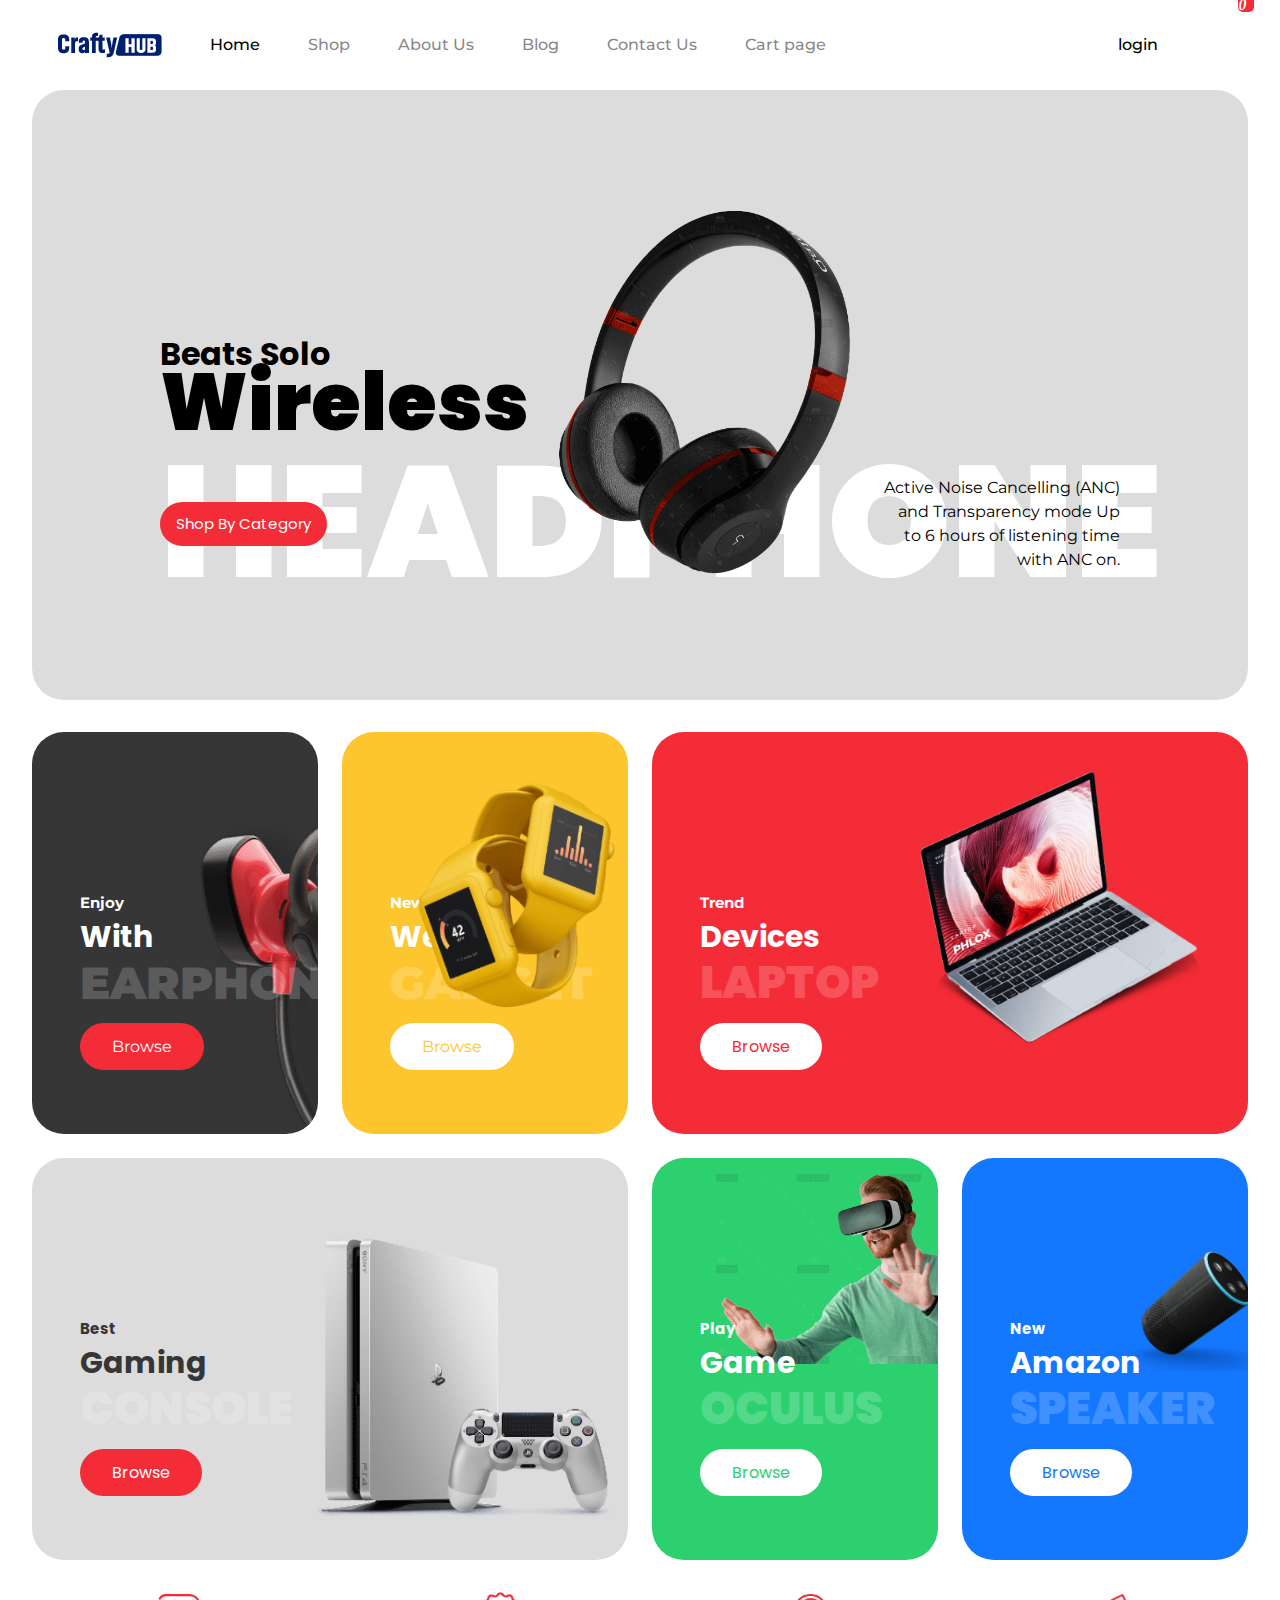
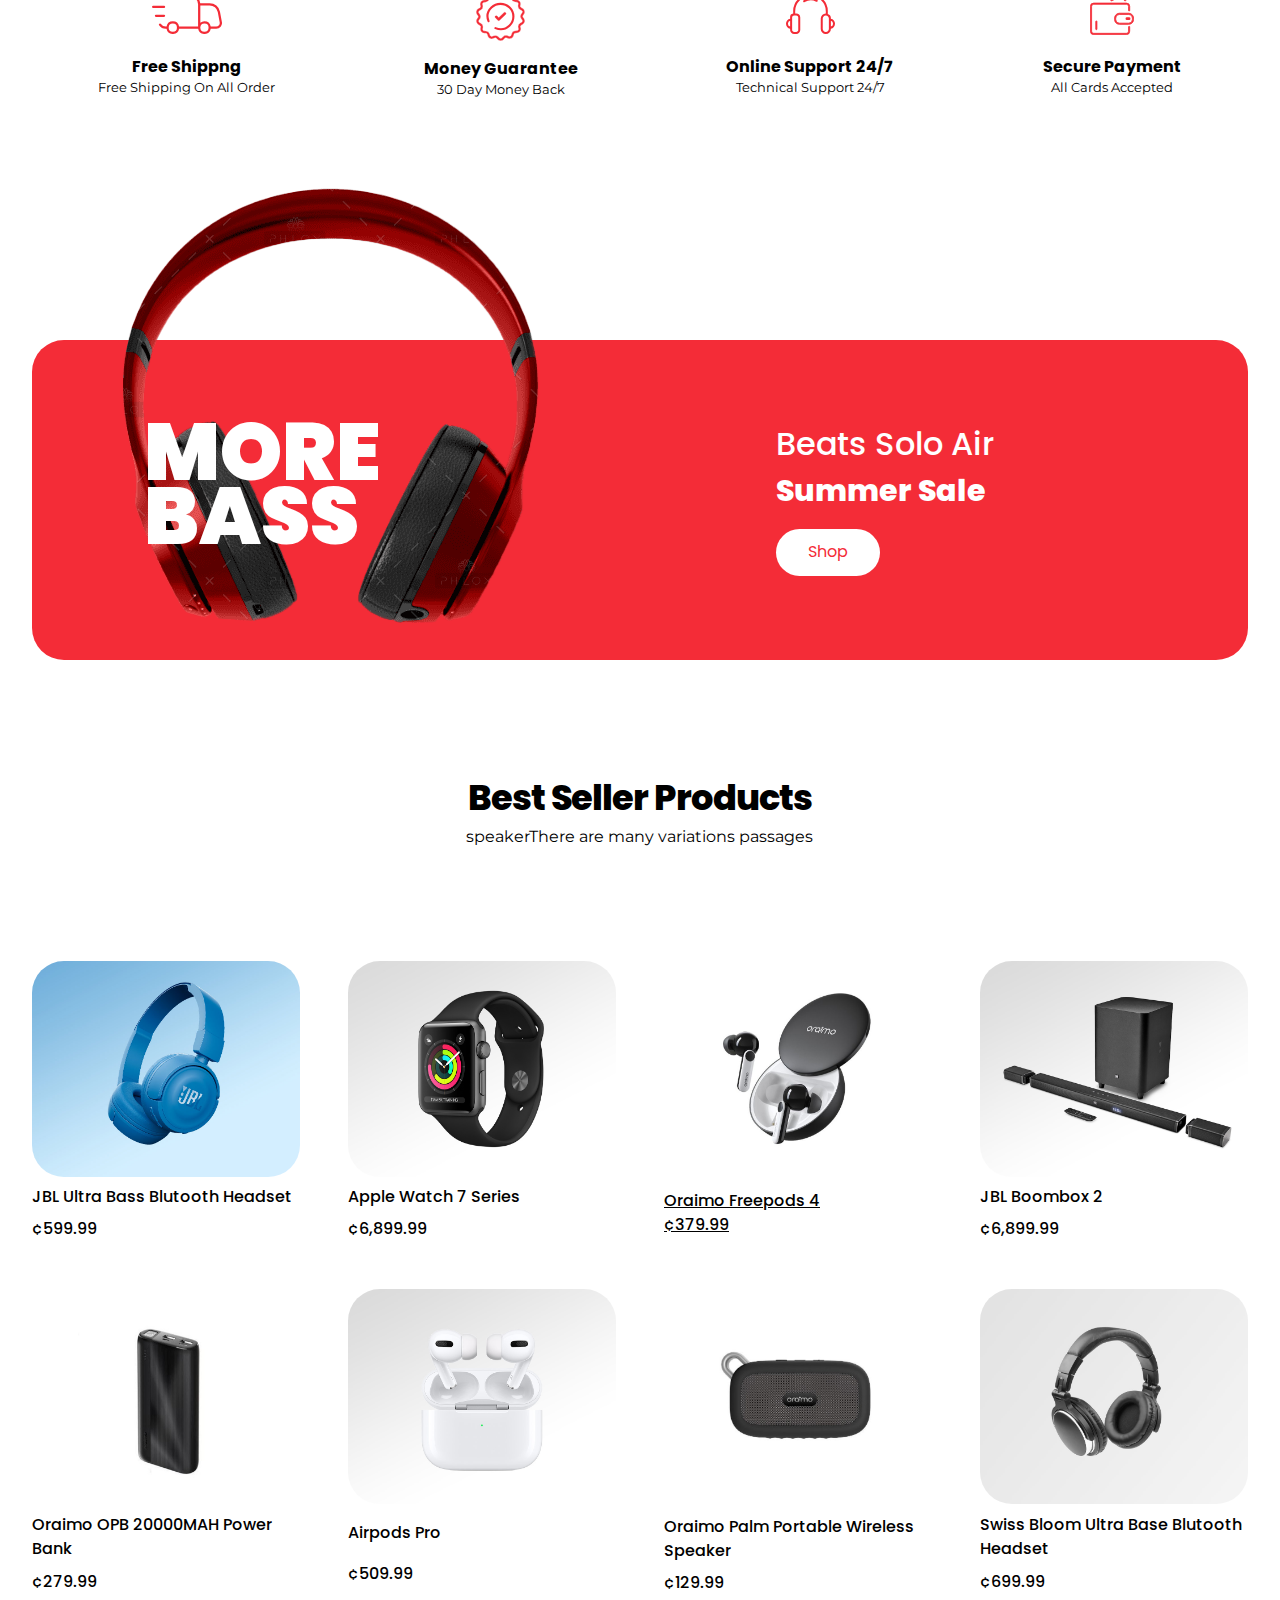
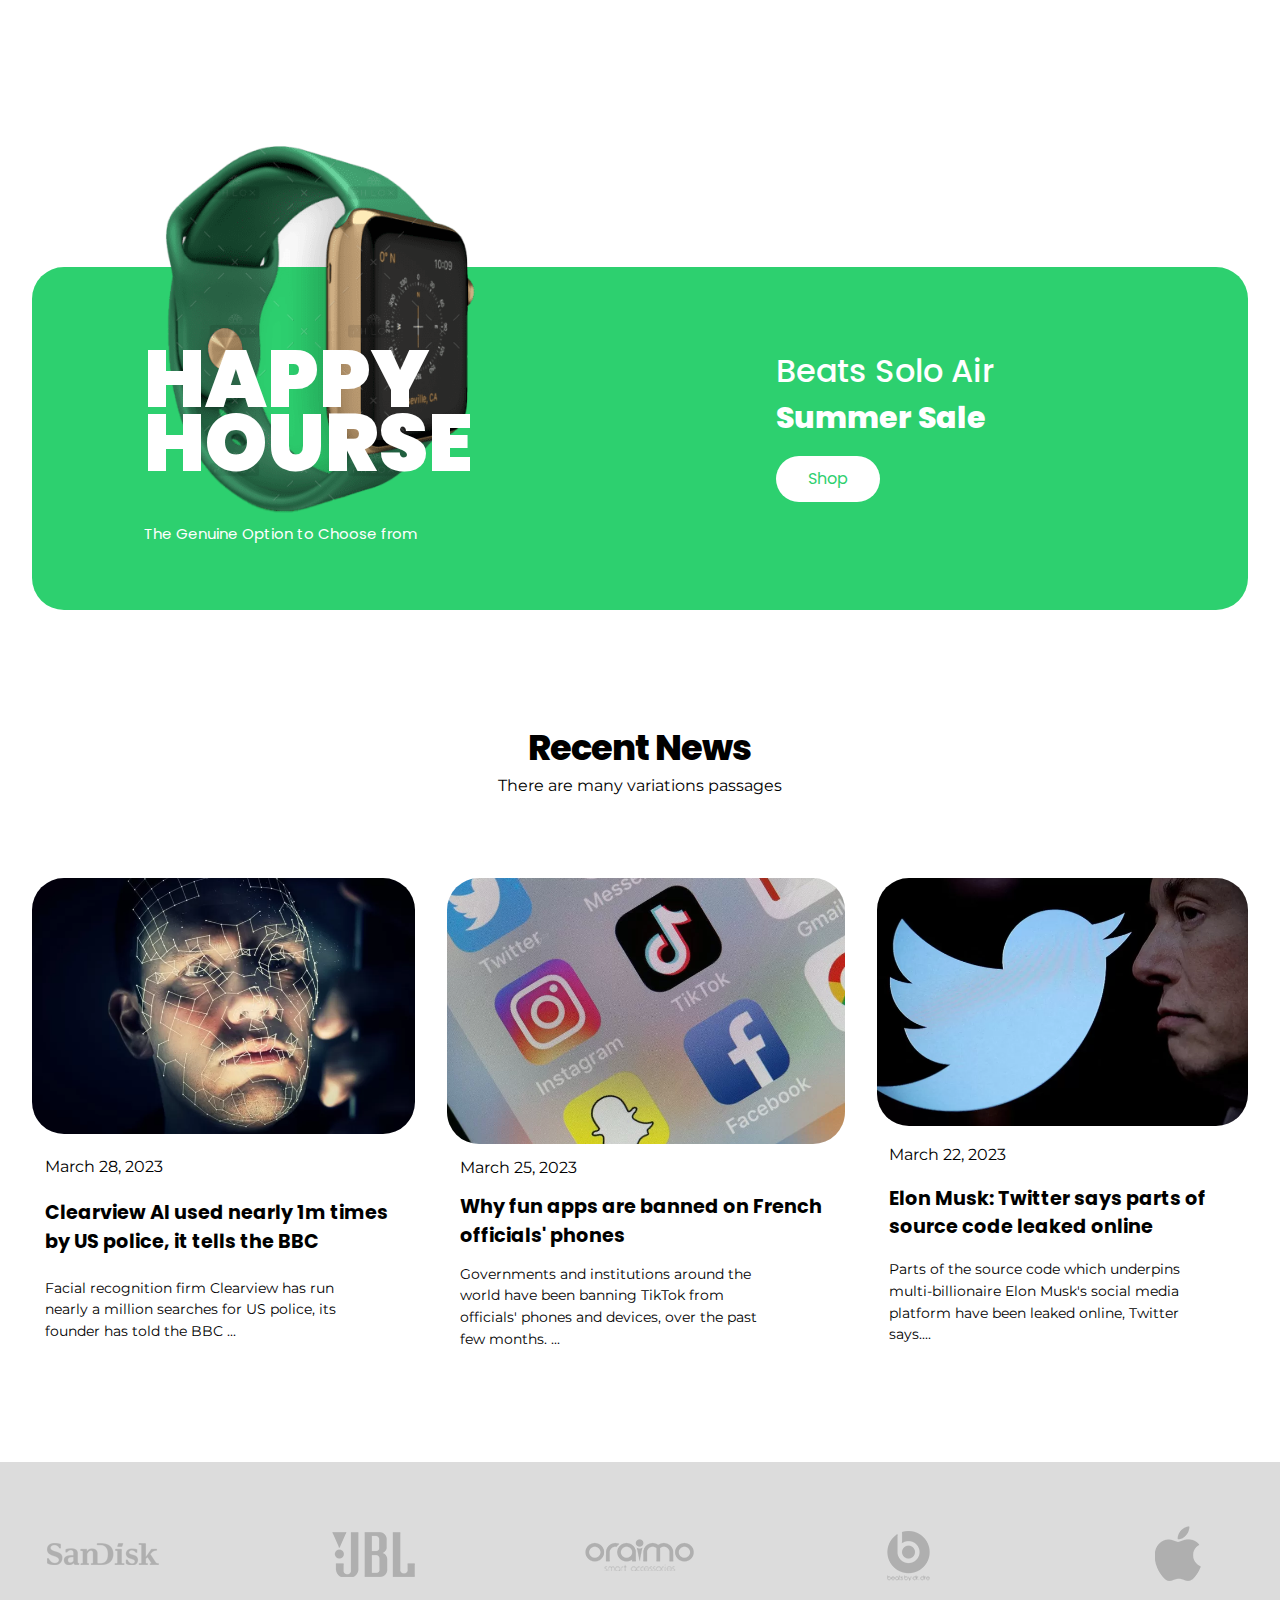
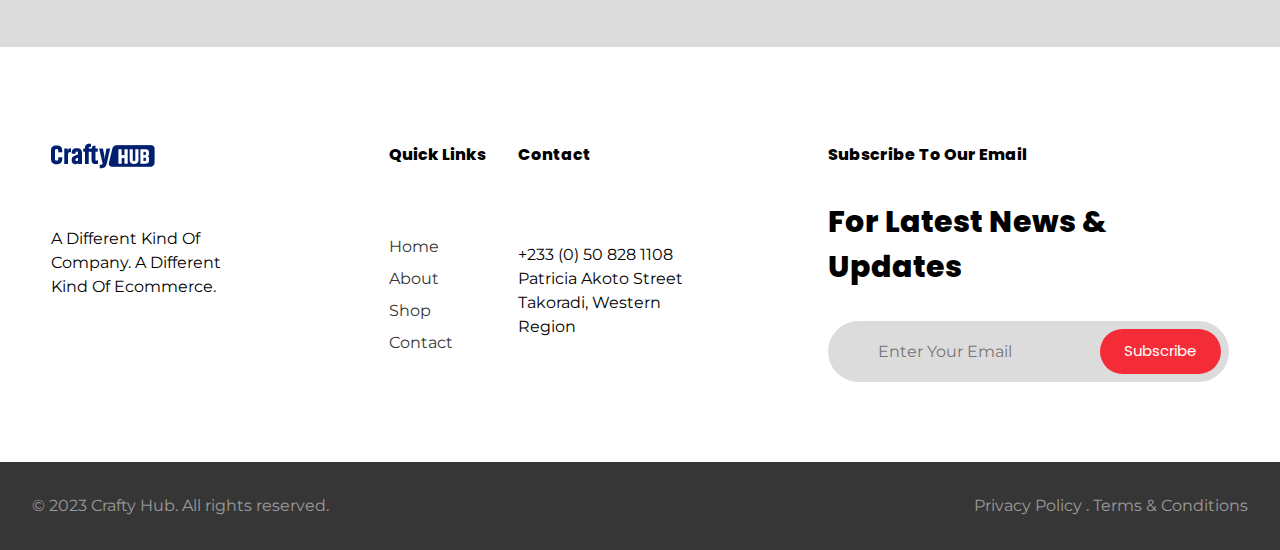
<file: index.html>
<!DOCTYPE html>
<html lang="en">
  <head>
    <meta charset="UTF-8" />
    <meta http-equiv="X-UA-Compatible" content="IE=edge" />
    <meta name="viewport" content="width=device-width, initial-scale=1.0" />

    <!-- Google Fonts -->
    <link
      href="https://fonts.googleapis.com/css2?family=Montserrat:wght@100;200;300;400;500;600;700;800;900&family=Poppins:wght@100;200;300;400;500;600;700;800;900&display=swap"
      rel="stylesheet"
    />

    <!-- Icon -->
    <link rel="stylesheet" href="https://unicons.iconscout.com/release/v4.0.0/css/line.css"/>
    <!-- icon -->

    <!-- Google fonts End -->

    <!-- custon style Sheet & JavaScript -->
    <link rel="stylesheet" href="css/index.css" />
    <script src="js/index.js" defer></script>
    <!-- custon style Sheet & JavaScript -->
    <title>Mini Project - Ecommerce Website</title>
  </head>
  <body class="home">
    <header class="primary-header container flex">
      <div class="header-inner-one flex">
        <div class="logo">
          <img src="image/logo.png" alt="" />
        </div>
        <button
          class="mobile-close-btn"
          data-visible="false"
          aria-controls="primary-navigation"
        >
          <i class="uil uil-times-circle"></i>
        </button>
        <nav>
          <ul
            id="primary-navigation"
            data-visible="false"
            class="primary-navigation flex"
          >
            <li>
              <a class="active fs-100 fs-montserrat bold-500" href="index.html"
                >Home</a
              >
            </li>
            <li>
              <a class="fs-100 fs-montserrat bold-500" href="shop.html"
                >Shop</a
              >
            </li>
            <li>
              <a class="fs-100 fs-montserrat bold-500" href="about.html"
                >About Us</a
              >
            </li>
            <li>
              <a class="fs-100 fs-montserrat bold-500" href="blog.html"
                >Blog</a
              >
            </li>
            <li>
              <a class="fs-100 fs-montserrat bold-500" href="contactus.html"
                >Contact Us</a
              >
            </li>
            <li>
              <a class="fs-100 fs-montserrat bold-500" href="cart.html"
                >Cart page</a
              >
            </li>
          </ul>
        </nav>
      </div>

      <div class="header-login flex">
        <p class="fs-100 fs-montserrat bold-500">login</p>
        <i class="uil uil-search"></i>
        <i
          id="cart-box"
          aria-controls="cart-icon"
          class="uil uil-shopping-bag"
        ></i>

        <!-- =================1111111111================== -->
        <div id="cart-icon" data-visible="false" class="cart-icon">
          <div class="shopping flex">
            <p>Shopping Basket</p>
            <i id="cross-btn" class="uil uil-times"></i>
          </div>
          <div class="cart bold-800 flex">
            <i class="uil uil-shopping-cart-alt"></i>
            <p>Cart Is Empty</p>

            <!-- ================================================== -->

            <!-- ================================================== -->
          </div>
        </div>
      </div>
      <div class="mobile-open-btn"><i class="uil uil-align-right"></i></div>
    </header>

    <!-- ===========Hero Section===================== -->

    <main class="hero-section">
      <div>
        <h1 class="fs-200 fs-poppins">
          Beats Solo
          <span class="block lineheight fs-300 bold-900 big-wireless fs-poppins"
            >Wireless</span
          ><span
            class="text-white fs-900 uppercase lineheight-2 bold-bolder fs-poppins"
            >HeadPhone</span
          >
        </h1>
        <img src="image/image1.png" alt="" />
      </div>
      <div class="hero-inner flex">
        <div>
          <button class="large-btn bg-red text-white fs-poppins fs-50">
            Shop By Category
          </button>
        </div>
        <div class="hero-info">
          <h4 class="fs-montserrat"></h4>
          <p class="fs-montserrat bold">
            Active Noise Cancelling (ANC) and Transparency mode
Up to 6 hours of listening time with ANC on.
          </p>
        </div>
      </div>
    </main>

    <!-- =================Product Section======================= -->

    <section class="product-section">
      <div class="category bg-black grid">
        <div>
          <h3 class="text-white fs-50 fs-montserrat bold">
            Enjoy <span class="block fs-300 fs-poppins bold">With</span
            ><span
              class="earphone uppercase fs-400 fs-montserrat bold-900 lineheight"
              >Earphone</span
            >
          </h3>
          <button class="prdduct-btn large-btn text-white bg-red fs-montserrat">
            Browse
          </button>
        </div>
        <div class="product-img1">
          <img src="image/h.png" alt="" />
        </div>
      </div>
      <div class="category bg-yellow grid">
        <div>
          <h3 class="text-white fs-50 fs-montserrat bold">
            New <span class="block fs-300 fs-poppins bold">Wear</span
            ><span
              class="earphone uppercase fs-400 fs-montserrat bold-900 lineheight"
              >Gadget</span
            >
          </h3>
          <button
            class="prdduct-btn large-btn text-yellow bg-white fs-montserrat"
          >
            Browse
          </button>
        </div>
        <div class="product-img2">
          <img src="image/w.png" alt="" />
        </div>
      </div>
      <div class="category bg-red grid">
        <div>
          <h3 class="text-white fs-50 fs-montserrat bold">
            Trend <span class="block fs-300 fs-poppins bold">Devices</span
            ><span
              class="earphone uppercase fs-400 fs-poppins bold-900 lineheight"
              >Laptop</span
            >
          </h3>
          <button class="prdduct-btn large-btn text-red bg-white fs-poppins">
            Browse
          </button>
        </div>
        <div class="product-img3">
          <img src="image/Laptop.png" alt="" />
        </div>
      </div>
      <div class="category bg-gray grid">
        <div>
          <h3 class="text-black fs-50 fs-poppins bold">
            Best
            <span class="block fs-300 fs-poppins bold text-black">Gaming</span
            ><span
              class="earphone uppercase fs-400 fs-poppins bold-900 lineheight"
              >Console</span
            >
          </h3>
          <button class="prdduct-btn large-btn text-white bg-red fs-poppins">
            Browse
          </button>
        </div>
        <div class="product-img4">
          <img src="image/gam.png" alt="" />
        </div>
      </div>
      <div class="category bg-green grid">
        <div>
          <h3 class="text-white fs-50 fs-poppins bold">
            Play <span class="block fs-300 fs-poppins bold">Game</span
            ><span
              class="earphone uppercase fs-400 fs-poppins bold-900 lineheight"
              >Oculus</span
            >
          </h3>
          <button class="prdduct-btn large-btn text-green bg-white fs-poppins">
            Browse
          </button>
        </div>
        <div class="product-img5">
          <img src="image/man2.png" alt="" />
        </div>
      </div>
      <div class="category bg-blue grid">
        <div>
          <h3 class="text-white fs-50 fs-poppins bold">
            New <span class="block fs-300 fs-poppins bold">Amazon</span
            ><span
              class="earphone uppercase fs-400 fs-poppins bold-900 lineheight"
              >speaker</span
            >
          </h3>
          <button class="prdduct-btn large-btn text-blue bg-white fs-poppins">
            Browse
          </button>
        </div>
        <div class="product-img6">
          <img src="image/mus.png" alt="" />
        </div>
      </div>
    </section>

    <!-- ========================================= -->
    <!-- =============Service section============== -->

    <section class="service-section">
      <div class="service">
        <img src="image/free.svg" alt="" />
        <div class="service-info">
          <h3 class="fs-poppins fs-200">Free Shippng</h3>
          <p class="fs-montserrat fs-50">Free Shipping On All Order</p>
        </div>
      </div>
      <div class="service">
        <img src="image/sett.svg" alt="" />
        <div class="service-info">
          <h3 class="fs-poppins fs-200">Money Guarantee</h3>
          <p class="fs-montserrat fs-50">30 Day Money Back</p>
        </div>
      </div>
      <div class="service">
        <img src="image/supt.svg" alt="" />
        <div class="service-info">
          <h3 class="fs-poppins fs-200">Online Support 24/7</h3>
          <p class="fs-montserrat fs-50">Technical Support 24/7</p>
        </div>
      </div>
      <div class="service">
        <img src="image/pay.svg" alt="" />
        <div class="service-info">
          <h3 class="fs-poppins fs-200">Secure Payment</h3>
          <p class="fs-montserrat fs-50">All Cards Accepted</p>
        </div>
      </div>
    </section>

    <!-- ===================Feature Section============= -->

    <section class="feature-section bg-red">
      <div class="feature-one grid">
        <img src="image/p-1.png" alt="" />
        <p class="text-white uppercase"></p>
        <p
          class="font-size Montserrat fs-500 text-white fs-poppins bold-900 uppercase"
        >
          More <span class="smile">Bass</span>
        </p>
        <p class="text-white fs-poppins fs-50"></p>
      </div>
      <div class="feature-info">
        <h2 class="fs-200 text-white fs-poppins bold-500">Beats Solo Air</h2>
        <p class="fs-poppins fs-300 bold-800 text-white">Summer Sale</p>
        <p class="fs-montserrat text-white fs-50">
          
        </p>
        <button class="prdduct-btn large-btn text-red bg-white fs-poppins">
          Shop
        </button>
      </div>
    </section>
    <!-- =============================Best Sellar================== -->

    <section class="best-product container">
      <h2 class="letter-spacing bold-800 fs-poppins">Best Seller Products</h2>
      <p class="fs-montserrat fs-100">
        speakerThere are many variations passages
      </p>
    </section>

    <!-- ===========================Heading======================== -->
    <section class="best-Seller">
      <div class="product grid">
        <img src="image/p-2.jpg" alt="" />
        <p class="fs-poppins bold-500">JBL Ultra Bass Blutooth Headset</p>
        <p class="fs-poppins bold-500">¢599.99</p>

        <!-- ---------------------------- -->
        <div class="product-details grid bg-red">
          <i class="text-white uil uil-shopping-cart-alt"></i>
          <i class="text-white uil uil-heart-alt"></i>
        </div>
        <!-- ===================================== -->
      </div>
      <div class="product grid">
        <img src="image/p-3.jpg" alt="" />
        <p class="fs-poppins bold-500">Apple Watch 7 Series</p>
        <p class="fs-poppins bold-500">¢6,899.99</p>

        <!-- ---------------------------- -->
        <div class="product-details grid bg-red">
          <i class="text-white uil uil-shopping-cart-alt"></i>
          <i class="text-white uil uil-heart-alt"></i>
        </div>
        <!-- ===================================== -->
      </div>
      <div class="product grid">
	  
        <img src="image/p-4.jpg" alt="" /> <a href ="product.html" style="color:black";>
        <p class="fs-poppins bold-500">Oraimo Freepods 4</p>
        <p class="fs-poppins bold-500">¢379.99</p>
		</a>
	
        <!-- ---------------------------- -->
        <div class="product-details grid bg-red">
          <i class="text-white uil uil-shopping-cart-alt"></i>
          <i class="text-white uil uil-heart-alt"></i>
        </div>
        <!-- ===================================== -->
      </div>
      <div class="product grid">
        <img src="image/p-5.jpg" alt="" />
        <p class="fs-poppins bold-500">JBL Boombox 2</p>
        <p class="fs-poppins bold-500">¢6,899.99</p>

        <!-- ---------------------------- -->
        <div class="product-details grid bg-red">
          <i class="text-white uil uil-shopping-cart-alt"></i>
          <i class="text-white uil uil-heart-alt"></i>
        </div>
        <!-- ===================================== -->
      </div>
      <div class="product grid">
        <img src="image/p-6.jpg" alt="" />
        <p class="fs-poppins bold-500">Oraimo OPB 20000MAH Power Bank</p>
        <p class="fs-poppins bold-500">¢279.99</p>

        <!-- ---------------------------- -->
        <div class="product-details grid bg-red">
          <i class="text-white uil uil-shopping-cart-alt"></i>
          <i class="text-white uil uil-heart-alt"></i>
        </div>
        <!-- ===================================== -->
      </div>
      <div class="product grid">
        <img src="image/p-7.jpg" alt="" />
        <p class="fs-poppins bold-500">Airpods Pro</p>
        <p class="fs-poppins bold-500">¢509.99</p>

        <!-- ---------------------------- -->
        <div class="product-details grid bg-red">
          <i class="text-white uil uil-shopping-cart-alt"></i>
          <i class="text-white uil uil-heart-alt"></i>
        </div>
        <!-- ===================================== -->
      </div>
      <div class="product grid">
        <img src="image/p-8.png" alt="" />
        <p class="fs-poppins bold-500">Oraimo Palm Portable Wireless Speaker</p>
        <p class="fs-poppins bold-500">¢129.99</p>

        <!-- ---------------------------- -->
        <div class="product-details grid bg-red">
          <i class="text-white uil uil-shopping-cart-alt"></i>
          <i class="text-white uil uil-heart-alt"></i>
        </div>
        <!-- ===================================== -->
      </div>
      <div class="product grid">
        <img src="image/product-img.jpg" alt="" />
        <p class="fs-poppins bold-500">Swiss Bloom Ultra Base Blutooth Headset</p>
        <p class="fs-poppins bold-500">¢699.99</p>

        <!-- ---------------------------- -->
        <div class="product-details grid bg-red">
          <i class="text-white uil uil-shopping-cart-alt"></i>
          <i class="text-white uil uil-heart-alt"></i>
        </div>
        <!-- ===================================== -->
      </div>
    </section>

    <!-- =========================================== -->
    <section class="feature-section bg-green">
      <div class="feature-green feature-one grid">
        <img src="image/p12.png" alt="" />
        <p class="text-white uppercase"></p>
        <p
          class="font-size lineheight fs-500 text-white fs-poppins bold-900 uppercase"
        >
          HAPPY <span class="smile">HOURSE</span>
        </p>
        <p class="text-white fs-poppins fs-50">The Genuine Option to Choose from         
        </p>
      </div>
      <div class="feature-info">
        <h2 class="fs-200 text-white fs-poppins bold-500">Beats Solo Air</h2>
        <p class="fs-poppins fs-300 bold-800 text-white">Summer Sale</p>
        <p class="fs-montserrat text-white fs-50">
          
        </p>
        <button class="prdduct-btn large-btn text-green bg-white fs-poppins">
          Shop
        </button>
      </div>
    </section>
    <!-- =========================================== -->

    <!-- =================Heading recent News================================ -->
    <section class="best-product container">
      <h2 class="letter-spacing bold-800 fs-poppins">Recent News</h2>
      <p class="fs-montserrat fs-100">There are many variations passages</p>
    </section>
    <!-- ============Recent News=========================== -->

    <section class="recent-news grid">
      <div class="news grid">
        <img src="image/news-1.png" alt="" />
        <div class="fs-montserrat fs-100 flex padding-inline">
          <p>March 28, 2023</p>
          <p></p>
        </div>
        <h2 class="fs-poppins padding-inline fs-200 blod-600">
          Clearview AI used nearly 1m times by US police, it tells the BBC
        </h2>
        <p class="fs-montserrat padding-inline fs-100">
          Facial recognition firm Clearview has run nearly a million searches for US police, its founder has told the BBC ...
        </p>
      </div>

      <div class="news grid">
        <img src="image/news-2.png" alt="" />
        <div class="fs-montserrat fs-100 flex padding-inline">
          <p>March 25, 2023</p>
          <p></p>
        </div>
        <h2 class="fs-poppins padding-inline fs-200 blod-600">
          Why fun apps are banned on French officials' phones
        </h2>
        <p class="fs-montserrat padding-inline fs-100">
          Governments and institutions around the world have been banning TikTok from officials' phones and devices, over the past few months. ...
        </p>
      </div>

      <div class="news grid">
        <img src="image/news-3.png" alt="" />
        <div class="post-date fs-montserrat fs-100 flex padding-inline">
          <p>March 22, 2023</p>
          <p></p>
        </div>
        <h2 class="fs-poppins padding-inline fs-200 blod-600">
          Elon Musk: Twitter says parts of source code leaked online
        </h2>
        <p class="fs-montserrat padding-inline fs-100">
          Parts of the source code which underpins multi-billionaire Elon Musk's social media platform have been leaked online, Twitter says....
        </p>
      </div>
    </section>

    <footer>
      <!-- =============Brands================= -->
      <section class="brands grid">
        <div>
          <img src="image/br-1.png" alt="" />
        </div>
        <div>
          <img src="image/br-2.png" alt="" />
        </div>
        <div>
          <img src="image/br-3.png" alt="" />
        </div>
        <div>
          <img src="image/br-4.png" alt="" />
        </div>
        <div>
          <img src="image/br-5.png" alt="" />
        </div>
      </section>

      <!-- =============Footer Menu=================== -->
      <section class="footer grid">
        <div class="footer-logo grid">
          <img src="image/logo.png" alt="" />
          <p class="fs-montserrat fs-200">
            A Different Kind Of Company. A Different Kind Of Ecommerce.

          </p>
          <div class="social-media flex">
            <i class="uil uil-facebook-f"></i>
            <i class="uil uil-instagram"></i>
            <i class="uil uil-linkedin"></i>
            <i class="uil uil-twitter"></i>
          </div>
        </div>

        <div class="footer-menu grid">
          <h3 class="fs-poppins fs-200 bold-800">Quick Links</h3>
          <ul>
            <li>
              <a class="fs-montserrat text-black fs-200" href="#">Home</a>
            </li>
            <li>
              <a class="fs-montserrat text-black fs-200" href="#">About</a>
            </li>
            <li>
              <a class="fs-montserrat text-black fs-200" href="#">Shop</a>
            </li>
            <li>
              <a class="fs-montserrat text-black fs-200" href="#">Contact</a>
            </li>
          </ul>
        </div>

        <div class="contact grid">
          <h3 class="fs-poppins fs-200 bold-800">Contact</h3>
          <p class="fs-montserrat">
            +233 (0) 50 828 1108 Patricia Akoto Street Takoradi, Western Region
          </p>
        </div>

        <div class="emails grid">
          <h3 class="fs-poppins fs-200 bold-800">Subscribe To Our Email</h3>
          <p class="updates fs-poppins fs-300 bold-800">
            For Latest News & Updates
          </p>
          <div class="inputField flex bg-gray">
            <input
              type="email"
              placeholder="Enter Your Email"
              class="fs-montserrat bg-gray"
            />
            <button class="bg-red text-white fs-poppins fs-50">
              Subscribe
            </button>
          </div>
        </div>
      </section>

      <section class="copyRight">
        <p class="c-font fs-montserrat fs-200">
          © 2023 Crafty Hub. All rights reserved.
        </p>
        <p class="fs-montserrat fs-100 text-align p-top">
          Privacy Policy . Terms & Conditions
        </p>
      </section>
    </footer>
  </body>
</html>
</file>
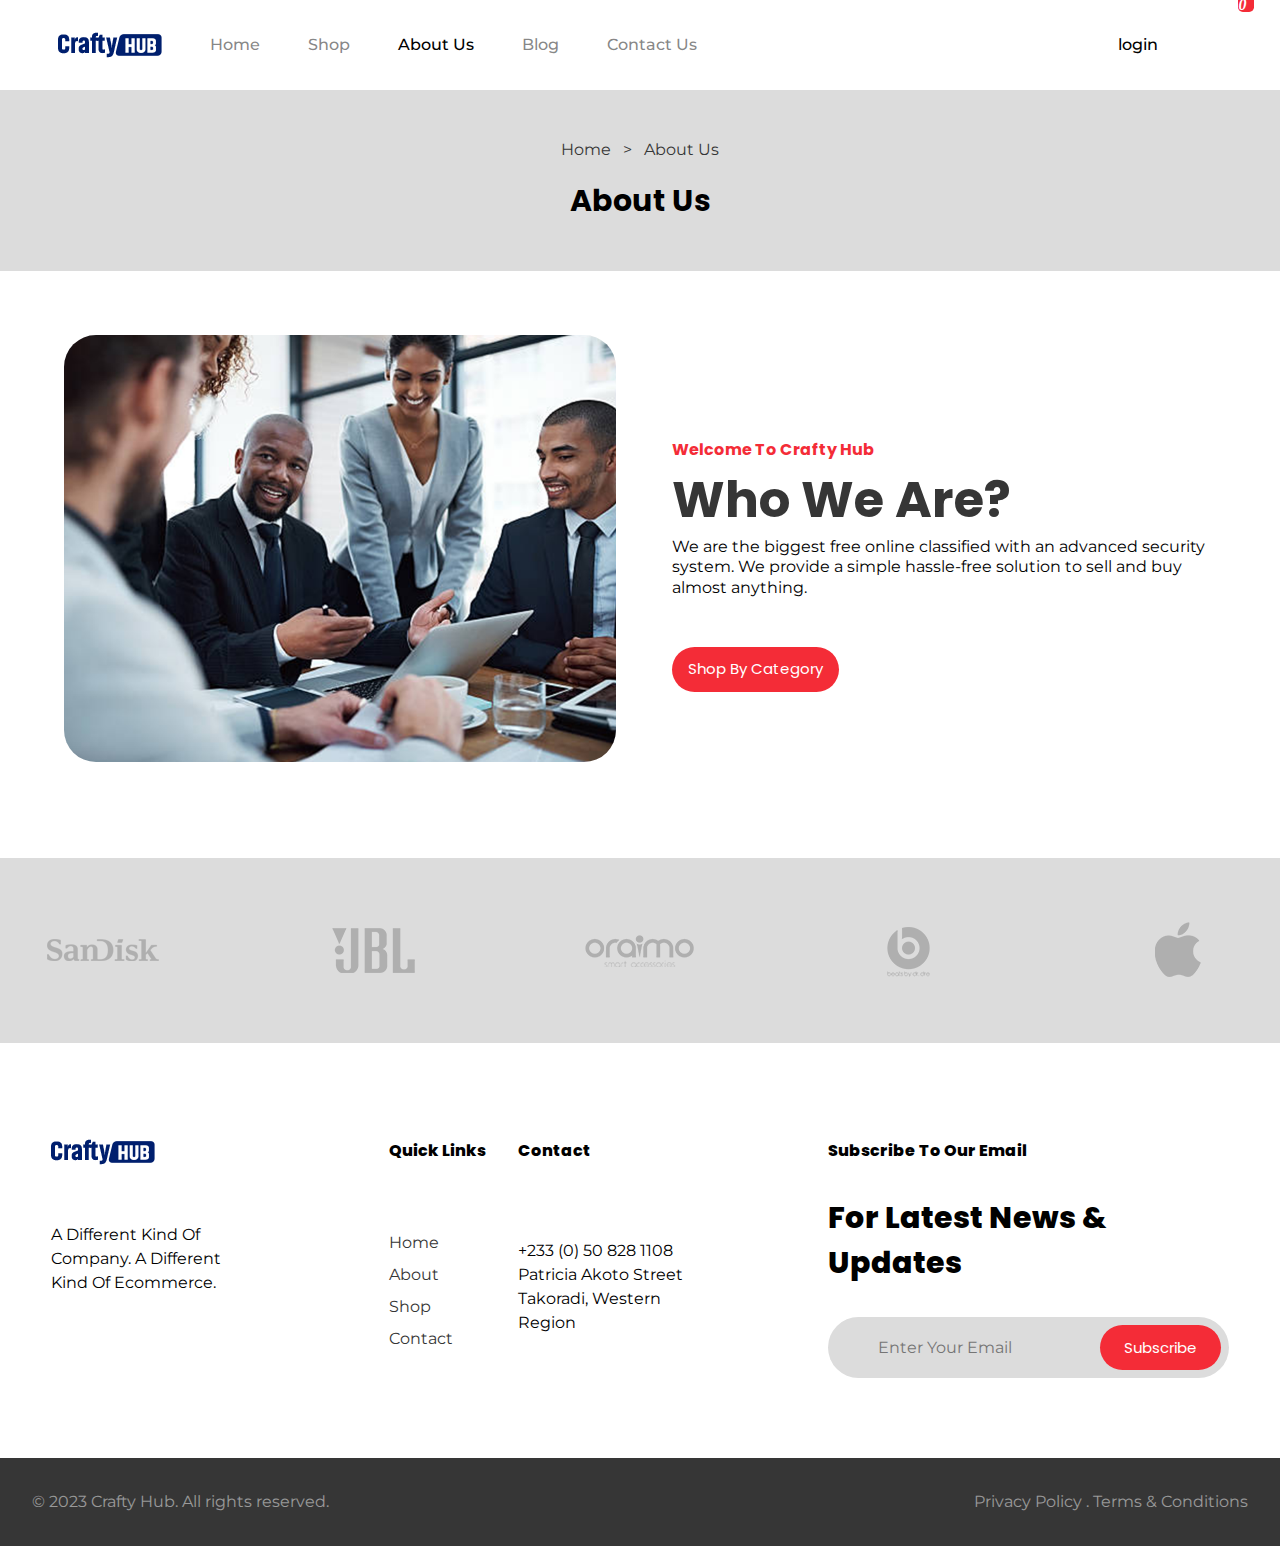
<file: about.html>
<!DOCTYPE html>
<html lang="en">
  <head>
    <meta charset="UTF-8" />
    <meta http-equiv="X-UA-Compatible" content="IE=edge" />
    <meta name="viewport" content="width=device-width, initial-scale=1.0" />

    <!-- Google Fonts -->
    <link href="https://fonts.googleapis.com/css2?family=Montserrat:wght@100;200;300;400;500;600;700;800;900&family=Poppins:wght@100;200;300;400;500;600;700;800;900&display=swap" rel="stylesheet" />

    <!-- Icon -->
    <link
      rel="stylesheet" href="https://unicons.iconscout.com/release/v4.0.0/css/line.css"/>
    <!-- icon -->

    <!-- Google fonts End -->

    <!-- custon style Sheet & JavaScript -->
    <link rel="stylesheet" href="css/shop.css" />
    <link rel="stylesheet" href="css/index.css" />
    <link rel="stylesheet" href="css/about.css">
    <script src="js/index.js" defer></script>
    <script src="js/shop.js" defer></script>
    <!-- custon style Sheet & JavaScript -->
    <title>Ecommerce Website</title>
  </head>
  <body class="home">
    <header class="primary-header container flex">
      <div class="header-inner-one flex">
        <div class="logo">
          <img src="image/logo.png" alt="" />
        </div>
        <button
          class="mobile-close-btn"
          data-visible="false"
          aria-controls="primary-navigation"
        >
          <i class="uil uil-times-circle"></i>
        </button>
        <nav>
          <ul
            id="primary-navigation"
            data-visible="false"
            class="primary-navigation flex"
          >
            <li>
              <a class="fs-100 fs-montserrat bold-500" href="index.html"
                >Home</a
              >
            </li>
            <li>
              <a class="fs-100 fs-montserrat bold-500" href="shop.html">Shop</a>
            </li>
            <li>
              <a class="active fs-100 fs-montserrat bold-500" href="about.html"
                >About Us</a
              >
            </li>
            <li>
              <a class="fs-100 fs-montserrat bold-500" href="blog.html">Blog</a>
            </li>
            <li>
              <a class="fs-100 fs-montserrat bold-500" href="contactus.html"
                >Contact Us</a
              >
            </li>
          </ul>
        </nav>
      </div>

      <div class="header-login flex">
        <p class="fs-100 fs-montserrat bold-500">login</p>
        <i class="uil uil-search"></i>
        <i
          id="cart-box"
          aria-controls="cart-icon"
          class="uil uil-shopping-bag"
        ></i>

        <!-- =================1111111111================== -->
        <div id="cart-icon" data-visible="false" class="cart-icon">
          <div class="shopping flex">
            <p>Shopping Basket</p>
            <i id="cross-btn" class="uil uil-times"></i>
          </div>
          <div class="cart bold-800 flex">
            <i class="uil uil-shopping-cart-alt"></i>
            <p>Cart Is Empty</p>

            <!-- ================================================== -->

            <!-- ================================================== -->
          </div>
        </div>
      </div>
      <div class="mobile-open-btn"><i class="uil uil-align-right"></i></div>
    </header>



    <!-- ===================Shop Feature Section============================ -->

    <section class="shop-feature bg-gray grid">
      <div>
        <p class="fs-montserrat text-black">
          Home <span aria-hidden="true" class="margin">></span> About Us
        </p>
      </div>
      <h2 class="fs-poppins fs-300 bold-700">About Us</h2>
    </section>

    <!-- ========================About Section========================== -->

   <section class="about-section grid">
       <div>
           <img src="image/about-us.png" alt="">
       </div>
       <div class="about-info">
           <h3 class="fs-poppins fs-200 text-red">Welcome To Crafty Hub</h3>
           <h1 class="fs-poppins fs-500 text-black">Who We Are?</h1>
           <p class="fs-montserrat fs-100">We are the biggest free online classified with an advanced security system. 
            
            We provide a simple hassle-free solution to sell and buy almost anything.</p>
            <div class="about-btn">
                <button class="large-btn bg-red text-white fs-poppins fs-50">Shop By Category</button>
              </div>
       </div>
   </section>




    <!-- ========================About Section========================== -->




     <!-- =====================Footer Section================ -->

     <footer>

        <!-- =============Brands================= -->
        <section class="brands grid">
          <div>
         <img src="image/br-1.png" alt="">
        </div>
          <div>
         <img src="image/br-2.png" alt="">
        </div>
          <div>
         <img src="image/br-3.png" alt="">
        </div>
          <div>
         <img src="image/br-4.png" alt="">
        </div>
          <div>
         <img src="image/br-5.png" alt="">
        </div>
        </section>
    
    <!-- =============Footer Menu=================== -->
     <section class="footer grid">
         <div class="footer-logo grid">
           <img src="image/logo.png" alt="">
           <p class="fs-montserrat fs-200">A Different Kind Of Company. A Different Kind Of Ecommerce.</p>
           <div class="social-media flex">
            <i class="uil uil-facebook-f"></i>
            <i class="uil uil-instagram"></i>
            <i class="uil uil-linkedin"></i>
            <i class="uil uil-twitter"></i>
           </div>
         </div>
        
          <div class="footer-menu grid">
            <h3 class="fs-poppins fs-200 bold-800">Quick Links</h3>
            <ul>
              <li><a class="fs-montserrat text-black fs-200" href="#">Home</a></li>
              <li><a class="fs-montserrat text-black fs-200" href="#">About</a></li>
              <li><a class="fs-montserrat text-black fs-200" href="#">Shop</a></li>
              <li><a class="fs-montserrat text-black fs-200" href="#">Contact</a></li>
            </ul>
          </div>
    
          <div class="contact grid">
    
          <h3 class="fs-poppins fs-200 bold-800">Contact</h3>
              <p class="fs-montserrat">+233 (0) 50 828 1108 Patricia Akoto Street Takoradi, Western Region</p>
         </div>
    
         <div class="emails grid">
           <h3 class="fs-poppins fs-200 bold-800">Subscribe To Our Email</h3>
           <p class="updates fs-poppins fs-300 bold-800">For Latest News & Updates</p>
           <div class="inputField flex bg-gray">
           <input type="email" placeholder="Enter Your Email" class="fs-montserrat bg-gray" >
           <button class="bg-red text-white fs-poppins fs-50">Subscribe</button>
          </div>
         </div>
     </section>
    
     <section class="copyRight">
      <p class="c-font fs-montserrat fs-200">© 2023 Crafty Hub. All rights reserved.</p>
      <p class="fs-montserrat fs-100 text-align p-top">Privacy Policy . Terms & Conditions</p>
     </section>
    
      </footer>
  </body>
</html>
</file>
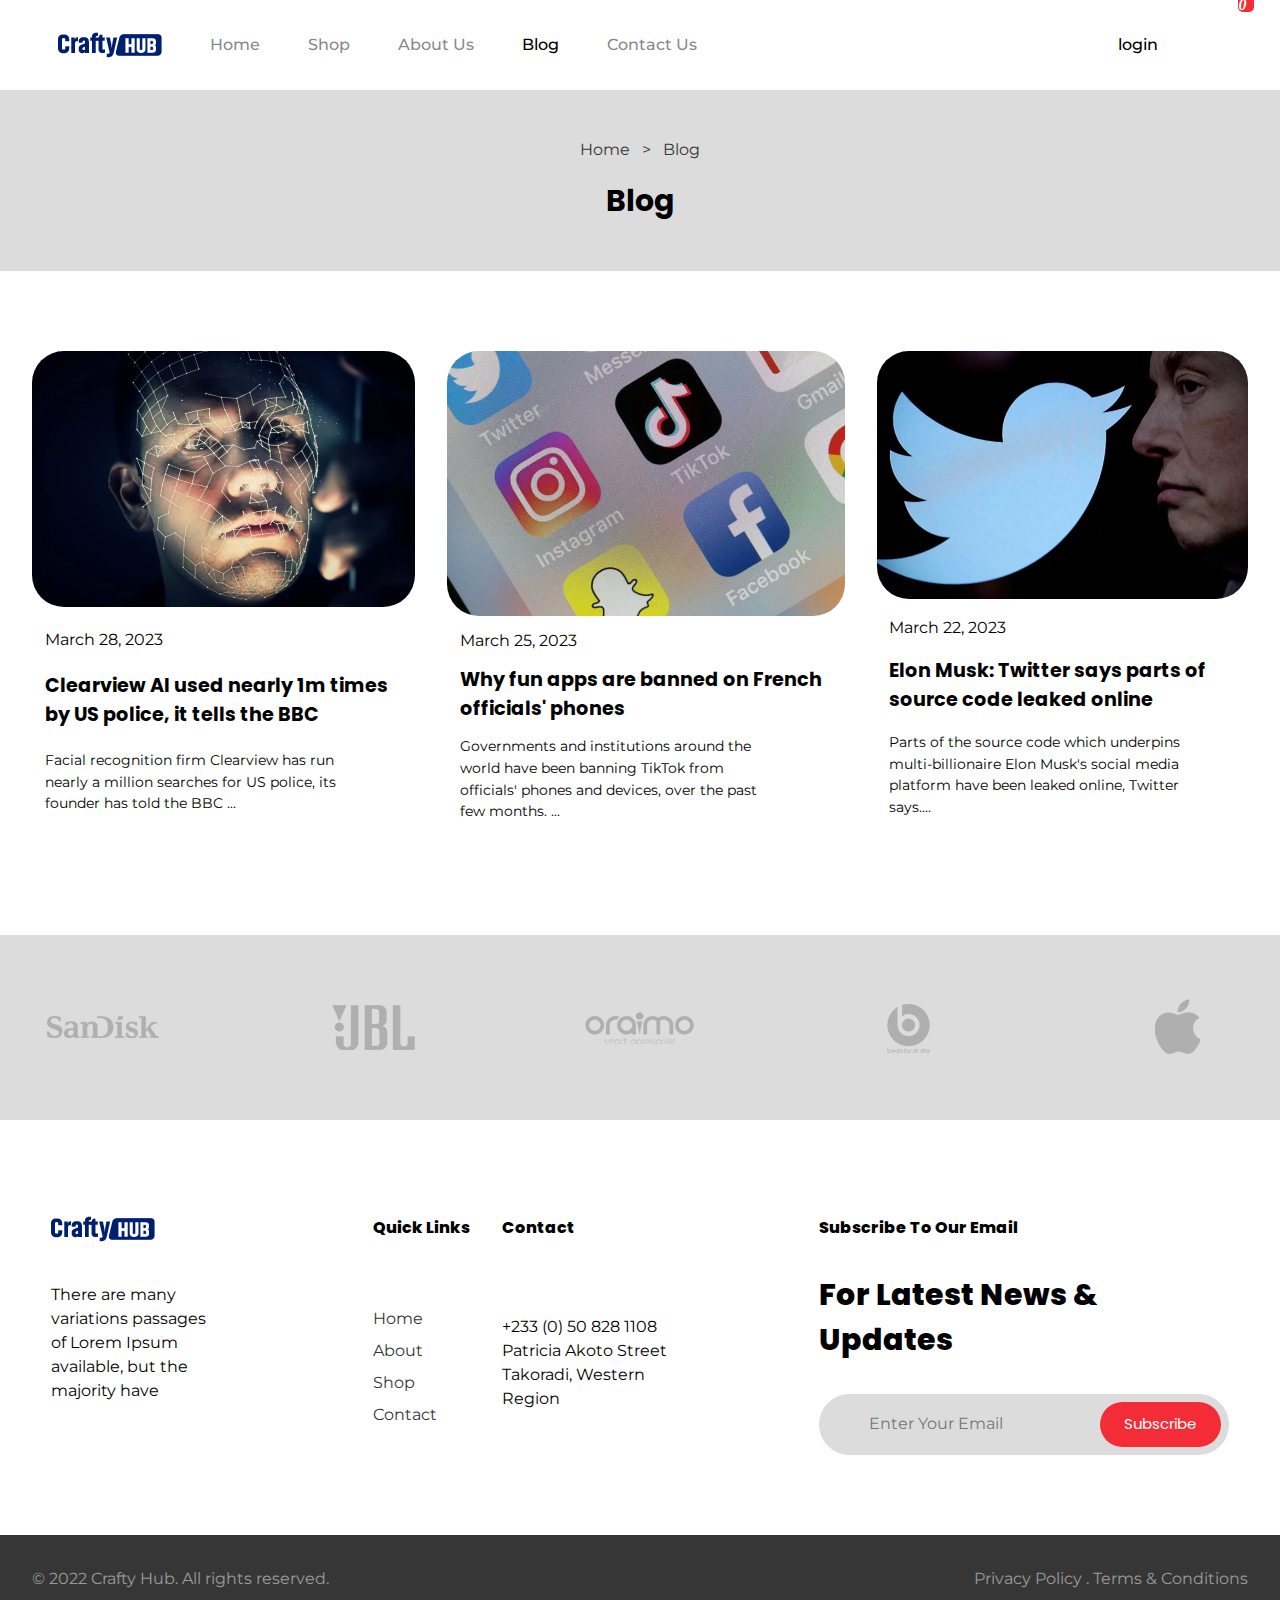
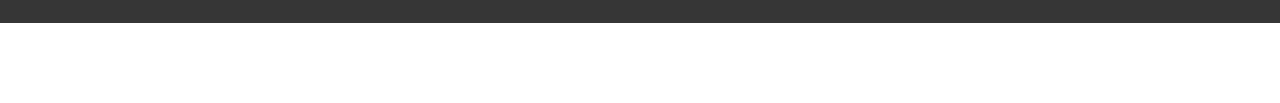
<file: blog.html>
<!DOCTYPE html>
<html lang="en">
  <head>
    <meta charset="UTF-8" />
    <meta http-equiv="X-UA-Compatible" content="IE=edge" />
    <meta name="viewport" content="width=device-width, initial-scale=1.0" />

    <!-- Google Fonts -->
    <link
      href="https://fonts.googleapis.com/css2?family=Montserrat:wght@100;200;300;400;500;600;700;800;900&family=Poppins:wght@100;200;300;400;500;600;700;800;900&display=swap"
      rel="stylesheet"
    />

    <!-- Icon -->
    <link rel="stylesheet" href="https://unicons.iconscout.com/release/v4.0.0/css/line.css">
    <!-- icon -->

    <!-- Google fonts End -->

    <!-- custon style Sheet & JavaScript -->
    <link rel="stylesheet" href="css/index.css" />
    <link rel="stylesheet" href="css/shop.css">
    <link rel="stylesheet" href="css/blog.css">
    <script src="js/index.js" defer></script>
    <!-- custon style Sheet & JavaScript -->
    <title>Ecommerce Website</title>


  </head>
  <body class="home">
    <header class="primary-header container flex">
      <div class="header-inner-one flex">
      <div class="logo">
        <img src="/image/logo.png" alt="">
      </div>
      <button class="mobile-close-btn" data-visible="false" aria-controls="primary-navigation"><i class="uil uil-times-circle"></i></button>
      <nav>
        <ul id="primary-navigation" data-visible="false" class="primary-navigation flex">
          <li><a class="fs-100 fs-montserrat bold-500" href="index.html">Home</a></li>
          <li><a class="fs-100 fs-montserrat bold-500" href="shop.html">Shop</a></li>
          <li><a class="fs-100 fs-montserrat bold-500" href="about.html">About Us</a></li>
          <li><a class="active fs-100 fs-montserrat bold-500" href="blog.html">Blog</a></li>
          <li><a class="fs-100 fs-montserrat bold-500" href="contactus.html">Contact Us</a></li>
        </ul>
      </nav>
    </div>

    <div class="header-login flex">
      <p class="fs-100 fs-montserrat bold-500">login</p>
      <i class="uil uil-search"></i>
      <i id="cart-box" aria-controls="cart-icon" class="uil uil-shopping-bag"></i>

      <!-- =================1111111111================== -->
      <div id="cart-icon" data-visible="false" class="cart-icon">
        <div class="shopping flex">
        <p>Shopping Basket</p>
        <i id="cross-btn" class="uil uil-times"></i>
        </div>
        <div class="cart bold-800 flex">
        <i class="uil uil-shopping-cart-alt"></i>
        <p>Cart Is Empty</p>

        <!-- ================================================== -->

        <!-- ================================================== -->
        </div>
      </div>
    </div>
    <div class="mobile-open-btn"><i class="uil uil-align-right"></i></div>
    </header>



        <!-- ===================Shop Feature Section============================ -->

        <section class="shop-feature bg-gray grid">
            <div>
              <p class="fs-montserrat text-black">
                Home <span aria-hidden="true" class="margin">></span> Blog
              </p>
            </div>
            <h2 class="fs-poppins fs-300 bold-700">Blog</h2>
          </section>

<!-- ================Blog Section======================== -->
     <!-- ============blog News=========================== -->

     <div class="blog">
  
    <section class="recent-news grid">
      <div class="news grid">
        <img src="image/news-1.png" alt="">
        <div class="fs-montserrat fs-100 flex padding-inline"><p>March 28, 2023</p>
          <p></p>
        </div>
        <h2 class="fs-poppins padding-inline fs-200 blod-600">Clearview AI used nearly 1m times by US police, it tells the BBC</h2>
        <p class="fs-montserrat padding-inline fs-100">Facial recognition firm Clearview has run nearly a million searches for US police, its founder has told the BBC ...</p>
      </div>
  
      <div class="news grid">
        <img src="image/news-2.png" alt="">
        <div class="fs-montserrat fs-100 flex padding-inline"><p>March 25, 2023</p>
          <p></p>
        </div>
        <h2 class="fs-poppins padding-inline fs-200 blod-600">Why fun apps are banned on French officials' phones</h2>
        <p class="fs-montserrat padding-inline fs-100">Governments and institutions around the world have been banning TikTok from officials' phones and devices, over the past few months. ...</p>
      </div>
  
      <div class="news grid">
        <img src="image/news-3.png" alt="">
        <div class="post-date fs-montserrat fs-100 flex padding-inline"><p>March 22, 2023</p>
          <p></p>
        </div>
        <h2 class="fs-poppins padding-inline fs-200 blod-600">Elon Musk: Twitter says parts of source code leaked online</h2>
        <p class="fs-montserrat padding-inline fs-100">Parts of the source code which underpins multi-billionaire Elon Musk's social media platform have been leaked online, Twitter says....</p>
      </div>
    </section>

    <!-- ========================================== -->

<!-- ================Blog Section======================== -->

    
  <footer>

    <!-- =============Brands================= -->
    <section class="brands grid">
      <div>
     <img src="image/br-1.png" alt="">
    </div>
      <div>
     <img src="image/br-2.png" alt="">
    </div>
      <div>
     <img src="image/br-3.png" alt="">
    </div>
      <div>
     <img src="image/br-4.png" alt="">
    </div>
      <div>
     <img src="image/br-5.png" alt="">
    </div>
    </section>

<!-- =============Footer Menu=================== -->
 <section class="footer grid">
     <div class="footer-logo grid">
       <img src="image/logo.png" alt="">
       <p class="fs-montserrat fs-200">There are many variations passages of Lorem Ipsum available, but the majority have</p>
       <div class="social-media flex">
        <i class="uil uil-facebook-f"></i>
        <i class="uil uil-instagram"></i>
        <i class="uil uil-linkedin"></i>
        <i class="uil uil-twitter"></i>
       </div>
     </div>
    
      <div class="footer-menu grid">
        <h3 class="fs-poppins fs-200 bold-800">Quick Links</h3>
        <ul>
          <li><a class="fs-montserrat text-black fs-200" href="#">Home</a></li>
          <li><a class="fs-montserrat text-black fs-200" href="#">About</a></li>
          <li><a class="fs-montserrat text-black fs-200" href="#">Shop</a></li>
          <li><a class="fs-montserrat text-black fs-200" href="#">Contact</a></li>
        </ul>
      </div>

      <div class="contact grid">

      <h3 class="fs-poppins fs-200 bold-800">Contact</h3>
      <p class="fs-montserrat">+233 (0) 50 828 1108 Patricia Akoto Street Takoradi, Western Region</p>
     </div>

     <div class="emails grid">
       <h3 class="fs-poppins fs-200 bold-800">Subscribe To Our Email</h3>
       <p class="updates fs-poppins fs-300 bold-800">For Latest News & Updates</p>
       <div class="inputField flex bg-gray">
       <input type="email" placeholder="Enter Your Email" class="fs-montserrat bg-gray" >
       <button class="bg-red text-white fs-poppins fs-50">Subscribe</button>
      </div>
     </div>
 </section>

 <section class="copyRight">
  <p class="c-font fs-montserrat fs-200">© 2022 Crafty Hub. All rights reserved.</p>
  <p class="fs-montserrat fs-100 text-align p-top">Privacy Policy . Terms & Conditions</p>
 </section>

  </footer>


  </body>
</html>
</file>
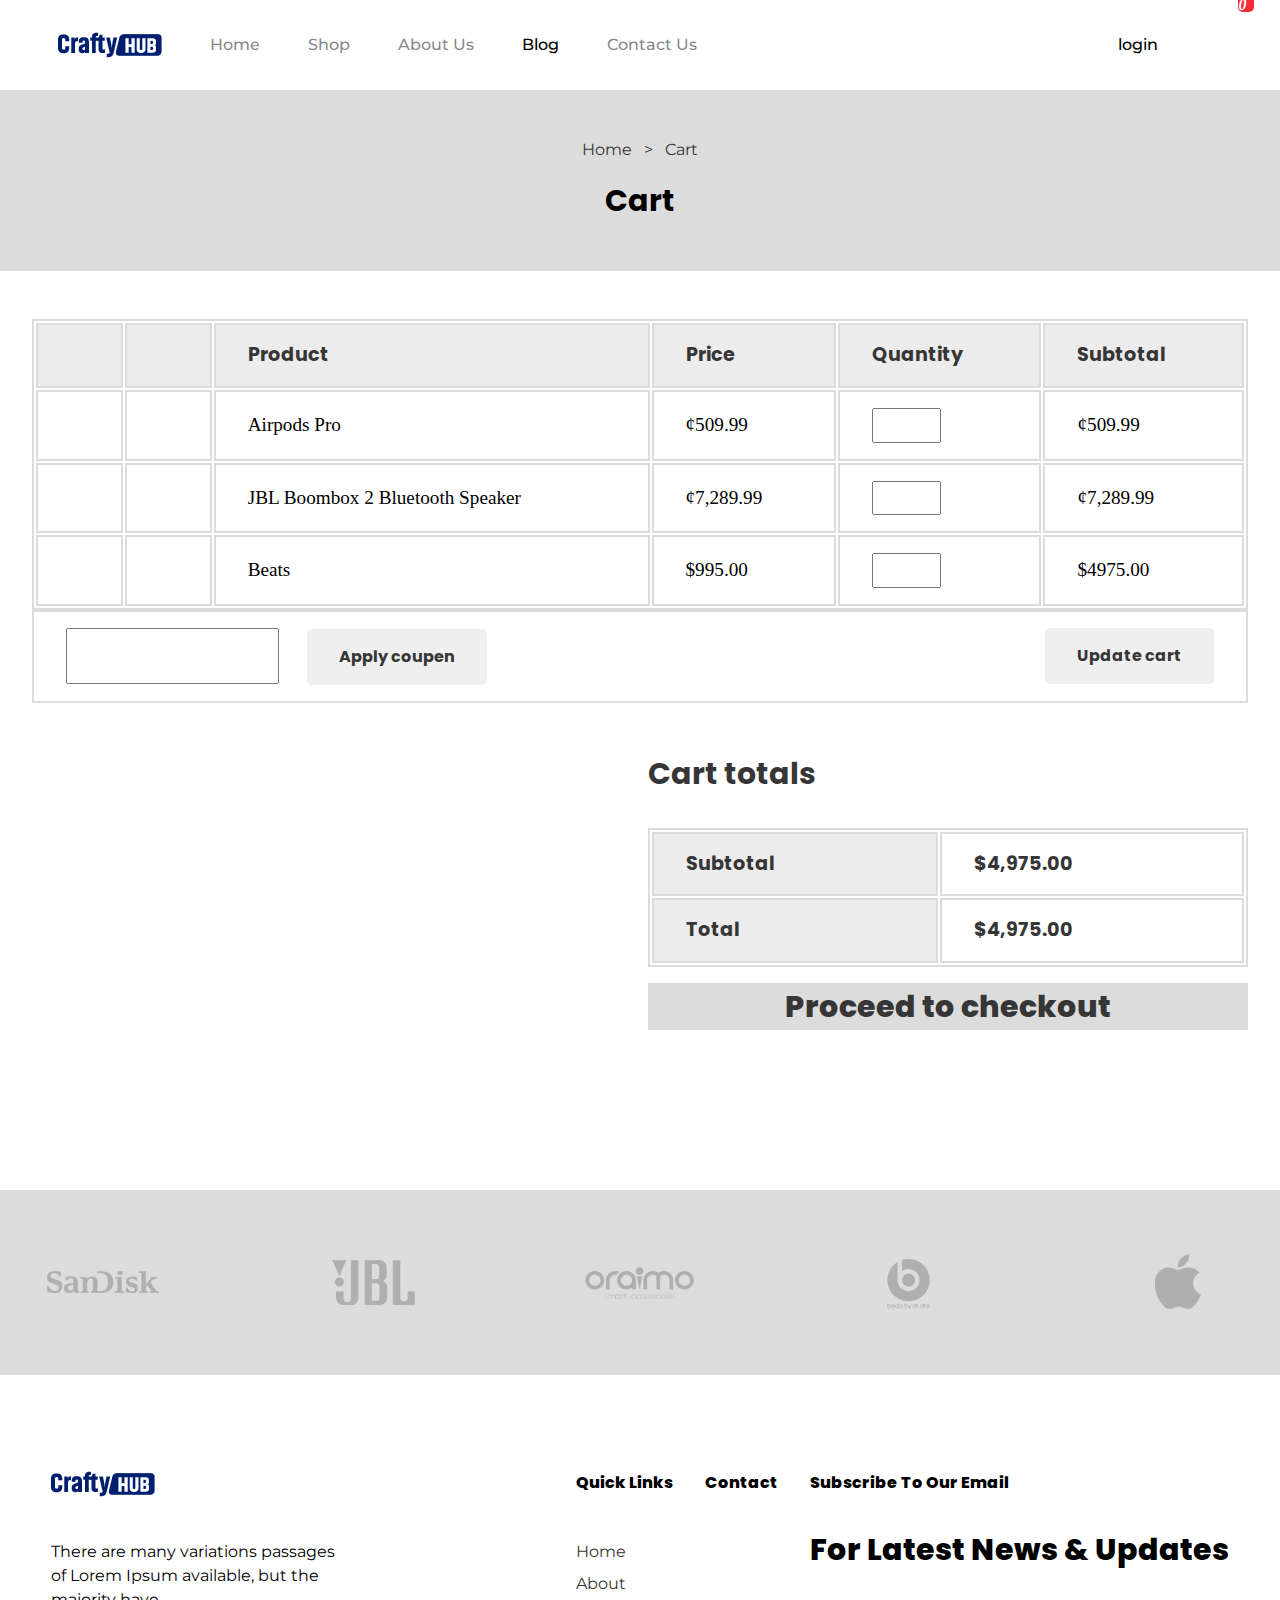
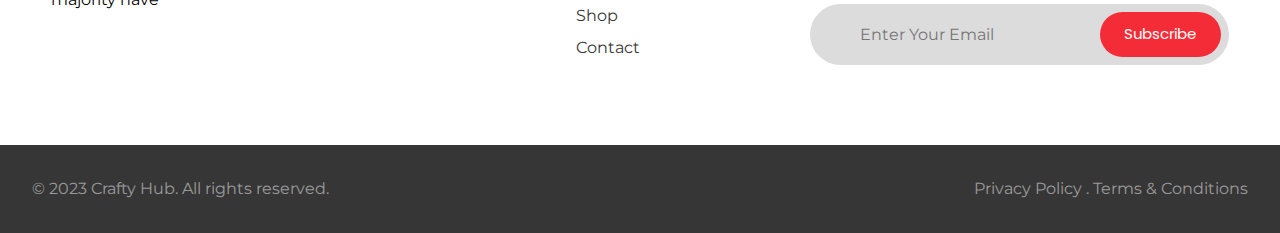
<file: cart.html>
<!DOCTYPE html>
<html lang="en">
  <head>
    <meta charset="UTF-8" />
    <meta http-equiv="X-UA-Compatible" content="IE=edge" />
    <meta name="viewport" content="width=device-width, initial-scale=1.0" />

    <!-- Google Fonts -->
    <link
      href="https://fonts.googleapis.com/css2?family=Montserrat:wght@100;200;300;400;500;600;700;800;900&family=Poppins:wght@100;200;300;400;500;600;700;800;900&display=swap" rel="stylesheet"/>

    <!-- Icon -->
    <link rel="stylesheet" href="https://unicons.iconscout.com/release/v4.0.0/css/line.css"/>
    <!-- icon -->

    <!-- Google fonts End -->

    <!-- custon style Sheet & JavaScript -->
    <link rel="stylesheet" href="css/index.css" />
    <link rel="stylesheet" href="css/shop.css" />
    <link rel="stylesheet" href="css/blog.css" />
    <link rel="stylesheet" href="css/cart.css" />
    <script src="js/index.js" defer></script>
    <!-- custon style Sheet & JavaScript -->
    <title>Ecommerce Website</title>
  </head>
  <body class="home">
    <header class="primary-header container flex">
      <div class="header-inner-one flex">
        <div class="logo">
          <img src="image/logo.png" alt="" />
        </div>
        <button
          class="mobile-close-btn"
          data-visible="false"
          aria-controls="primary-navigation"
        >
          <i class="uil uil-times-circle"></i>
        </button>
        <nav>
          <ul
            id="primary-navigation"
            data-visible="false"
            class="primary-navigation flex"
          >
            <li>
              <a class="fs-100 fs-montserrat bold-500" href="index.html"
                >Home</a
              >
            </li>
            <li>
              <a class="fs-100 fs-montserrat bold-500" href="shop.html"
                >Shop</a
              >
            </li>
            <li>
              <a class="fs-100 fs-montserrat bold-500" href="about.html"
                >About Us</a
              >
            </li>
            <li>
              <a class="active fs-100 fs-montserrat bold-500" href="blog.html"
                >Blog</a
              >
            </li>
            <li>
              <a class="fs-100 fs-montserrat bold-500" href="contactus.html"
                >Contact Us</a
              >
            </li>
          </ul>
        </nav>
      </div>

      <div class="header-login flex">
        <p class="fs-100 fs-montserrat bold-500">login</p>
        <i class="uil uil-search"></i>
        <i
          id="cart-box"
          aria-controls="cart-icon"
          class="uil uil-shopping-bag"
        ></i>

        <!-- =================1111111111================== -->
        <div id="cart-icon" data-visible="false" class="cart-icon">
          <div class="shopping flex">
            <p>Shopping Basket</p>
            <i id="cross-btn" class="uil uil-times"></i>
          </div>
          <div class="cart bold-800 flex">
            <i class="uil uil-shopping-cart-alt"></i>
            <p>Cart Is Empty</p>

            <!-- ================================================== -->

            <!-- ================================================== -->
          </div>
        </div>
      </div>
      <div class="mobile-open-btn"><i class="uil uil-align-right"></i></div>
    </header>

    <!-- ===================Shop Feature Section============================ -->

    <section class="shop-feature bg-gray grid">
      <div>
        <p class="fs-montserrat text-black">
          Home <span aria-hidden="true" class="margin">></span> Cart
        </p>
      </div>
      <h2 class="fs-poppins fs-300 bold-700">Cart</h2>
    </section>

    <!-- ===============================Cart Section=================== -->

    <section class="table">
      <table>
        <thead class="thead fs-poppins text-black bold-700 bg-very-light-gray">
          <tr>
            <td></td>
            <td></td>
            <td>Product</td>
            <td>Price</td>
            <td>Quantity</td>
            <td>Subtotal</td>
          </tr>
        </thead>
        <tbody>
          <tr>
            <td><i class="uil uil-times"></i></td>
            <td><i class="uil uil-user-circle"></i></td>
            <td>Airpods Pro</td>
            <td>¢509.99</td>
            <td><input type="number" min="0" max="10" /></td>
            <td>¢509.99</td>
          </tr>
          <tr>
            <td><i class="uil uil-times"></i></td>
            <td><i class="uil uil-user-circle"></i></td>
            <td>JBL Boombox 2 Bluetooth Speaker</td>
            <td>¢7,289.99</td>
            <td><input type="number" min="0" max="10" /></td>
            <td>¢7,289.99</td>
          </tr>
          <tr>
            <td><i class="uil uil-times"></i></td>
            <td><i class="uil uil-user-circle"></i></td>
            <td>Beats</td>
            <td>$995.00</td>
            <td><input type="number" min="0" max="10" /></td>
            <td>$4975.00</td>
          </tr>
        </tbody>
      </table>

      <div class="copen-box flex">
        <div>
            <input class="copen-input fs-poppins text-black" type="text">
            <button class="cupen-btn fs-poppins bold-700 text-black">Apply coupen</button>
        </div>
        <div>
            <button class="cupen-btn fs-poppins bold-700 text-black">Update cart</button>
        </div>
    </div>
      
    </section>

    <section class="check-out grid">

        <div>

        </div>
        <div>
        <h3 class="fs-poppins fs-300 text-black bold-700">Cart totals</h3>

        <table>
            <thead class="thead fs-poppins text-black bold-700">
              <tr>
                <td class="bg-very-light-gray">Subtotal</td>
                <td>$4,975.00</td>
              </tr>
            </thead>
            <thead class="thead fs-poppins text-black bold-700">
              <tr>
                <td class="bg-very-light-gray">Total</td>
                <td class="bold-700">$4,975.00</td>
              </tr>
            </thead>
            <tbody>
            </table>
            <div class="grid">
                <button class="fs-poppins text-black bold-800 fs-300 bg-gray">Proceed to checkout</button>
            </div>
        </div>

    </section>

    <!-- ===============================Cart Section=================== -->

    <footer>
      <!-- =============Brands================= -->
      <section class="brands grid">
        <div>
          <img src="image/br-1.png" alt="" />
        </div>
        <div>
          <img src="image/br-2.png" alt="" />
        </div>
        <div>
          <img src="image/br-3.png" alt="" />
        </div>
        <div>
          <img src="image/br-4.png" alt="" />
        </div>
        <div>
          <img src="image/br-5.png" alt="" />
        </div>
      </section>

      <!-- =============Footer Menu=================== -->
      <section class="footer grid">
        <div class="footer-logo grid">
          <img src="image/logo.png" alt="" />
          <p class="fs-montserrat fs-200">
            There are many variations passages of Lorem Ipsum available, but the
            majority have
          </p>
          <div class="social-media flex">
            <i class="uil uil-facebook-f"></i>
            <i class="uil uil-instagram"></i>
            <i class="uil uil-linkedin"></i>
            <i class="uil uil-twitter"></i>
          </div>
        </div>

        <div class="footer-menu grid">
          <h3 class="fs-poppins fs-200 bold-800">Quick Links</h3>
          <ul>
            <li>
              <a class="fs-montserrat text-black fs-200" href="#">Home</a>
            </li>
            <li>
              <a class="fs-montserrat text-black fs-200" href="#">About</a>
            </li>
            <li>
              <a class="fs-montserrat text-black fs-200" href="#">Shop</a>
            </li>
            <li>
              <a class="fs-montserrat text-black fs-200" href="#">Contact</a>
            </li>
          </ul>
        </div>

        <div class="contact grid">
          <h3 class="fs-poppins fs-200 bold-800">Contact</h3>
          <p class="fs-montserrat"> 
          </p>
        </div>

        <div class="emails grid">
          <h3 class="fs-poppins fs-200 bold-800">Subscribe To Our Email</h3>
          <p class="updates fs-poppins fs-300 bold-800">
            For Latest News & Updates
          </p>
          <div class="inputField flex bg-gray">
            <input
              type="email"
              placeholder="Enter Your Email"
              class="fs-montserrat bg-gray"
            />
            <button class="bg-red text-white fs-poppins fs-50">
              Subscribe
            </button>
          </div>
        </div>
      </section>

      <section class="copyRight">
        <p class="c-font fs-montserrat fs-200">
          © 2023 Crafty Hub. All rights reserved.
        </p>
        <p class="fs-montserrat fs-100 text-align p-top">
          Privacy Policy . Terms & Conditions
        </p>
      </section>
    </footer>
  </body>
</html>
</file>
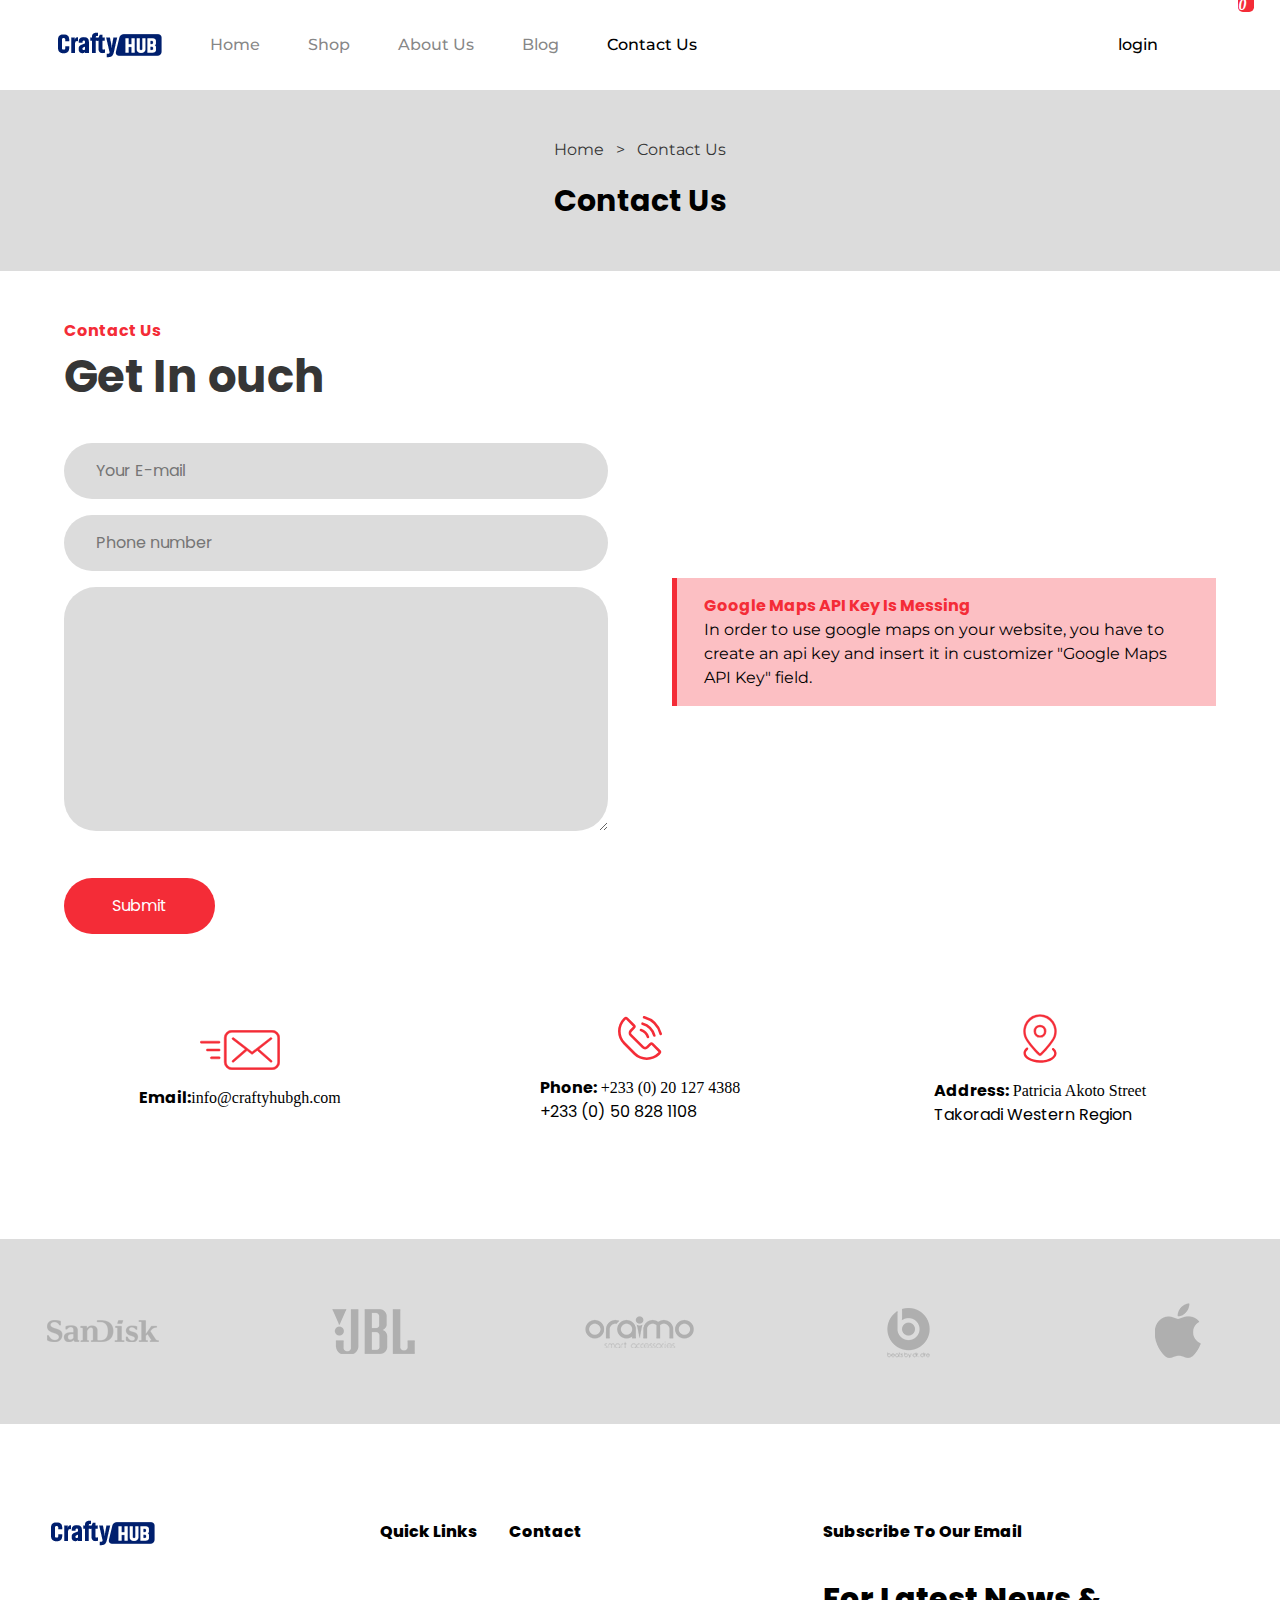
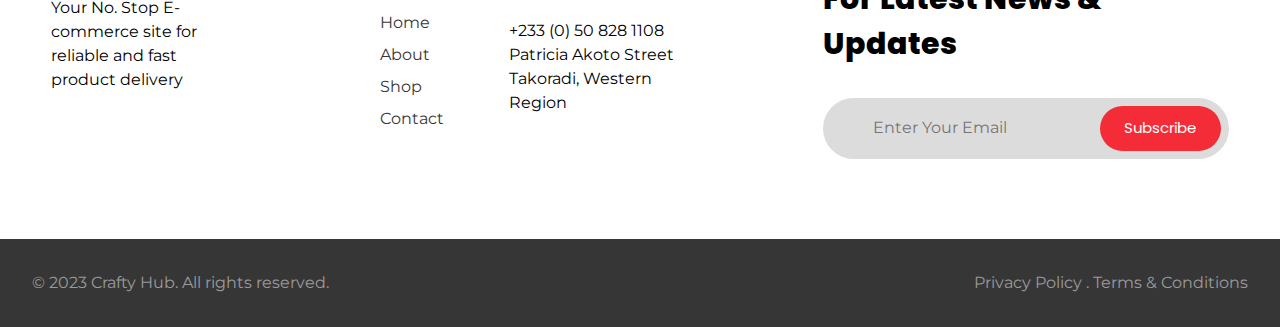
<file: contactus.html>
<!DOCTYPE html>
<html lang="en">
  <head>
    <meta charset="UTF-8" />
    <meta http-equiv="X-UA-Compatible" content="IE=edge" />
    <meta name="viewport" content="width=device-width, initial-scale=1.0" />

    <!-- Google Fonts -->
    <link
      href="https://fonts.googleapis.com/css2?family=Montserrat:wght@100;200;300;400;500;600;700;800;900&family=Poppins:wght@100;200;300;400;500;600;700;800;900&display=swap"
      rel="stylesheet"
    />

    <!-- Icon -->
    <link
      rel="stylesheet"
      href="https://unicons.iconscout.com/release/v4.0.0/css/line.css"
    />
    <!-- icon -->

    <!-- Google fonts End -->

    <!-- custon style Sheet & JavaScript -->
    <link rel="stylesheet" href="css/index.css" />
    <link rel="stylesheet" href="css/shop.css" />
    <link rel="stylesheet" href="css/blog.css" />
    <link rel="stylesheet" href="css//contactus.css" />
    <script src="js/index.js" defer></script>
    <!-- custon style Sheet & JavaScript -->
    <title>Ecommerce Website</title>
  </head>
  <body class="home">
    <header class="primary-header container flex">
      <div class="header-inner-one flex">
        <div class="logo">
          <img src="image/logo.png" alt="" />
        </div>
        <button
          class="mobile-close-btn"
          data-visible="false"
          aria-controls="primary-navigation"
        >
          <i class="uil uil-times-circle"></i>
        </button>
        <nav>
          <ul
            id="primary-navigation"
            data-visible="false"
            class="primary-navigation flex"
          >
            <li>
              <a class="fs-100 fs-montserrat bold-500" href="index.html"
                >Home</a
              >
            </li>
            <li>
              <a class="fs-100 fs-montserrat bold-500" href="shop.html"
                >Shop</a
              >
            </li>
            <li>
              <a class="fs-100 fs-montserrat bold-500" href="aboutus.html"
                >About Us</a
              >
            </li>
            <li>
              <a class="fs-100 fs-montserrat bold-500" href="blog.html"
                >Blog</a
              >
            </li>
            <li>
              <a
                class="active fs-100 fs-montserrat bold-500"
                href="contactus.html"
                >Contact Us</a
              >
            </li>
          </ul>
        </nav>
      </div>

      <div class="header-login flex">
        <p class="fs-100 fs-montserrat bold-500">login</p>
        <i class="uil uil-search"></i>
        <i
          id="cart-box"
          aria-controls="cart-icon"
          class="uil uil-shopping-bag"
        ></i>

        <!-- =================1111111111================== -->
        <div id="cart-icon" data-visible="false" class="cart-icon">
          <div class="shopping flex">
            <p>Shopping Basket</p>
            <i id="cross-btn" class="uil uil-times"></i>
          </div>
          <div class="cart bold-800 flex">
            <i class="uil uil-shopping-cart-alt"></i>
            <p>Cart Is Empty</p>

            <!-- ================================================== -->

            <!-- ================================================== -->
          </div>
        </div>
      </div>
      <div class="mobile-open-btn"><i class="uil uil-align-right"></i></div>
    </header>

    <!-- ===================Shop Feature Section============================ -->

    <section class="shop-feature bg-gray grid">
      <div>
        <p class="fs-montserrat text-black">
          Home <span aria-hidden="true" class="margin">></span> Contact Us
        </p>
      </div>
      <h2 class="fs-poppins fs-300 bold-700">Contact Us</h2>
    </section>

    <!-- ===================Contact Us======================== -->

    <section class="contact-us grid">
      <div class="contact-info">
        <div>
          <h1 class="fs-poppins text-red fs-200">Contact Us</h1>
          <h3 class="fs-poppins text-black fs-400">Get In ouch</h3>
          <p class="fs-montserrat fs-100">
          </p>
        </div>
        <form action="#" class="contact-form grid">
          <div class="grid">
            <input
              class="bg-gray text-black fs-poppins"
              type="text"
              placeholder="Your E-mail"
            />
          </div>
          <div class="grid">
            <input
              class="bg-gray text-black fs-poppins"
              type="text"
              placeholder="Phone number"
            />
          </div>
          <div>
            <textarea
              class="bg-gray text-black fs-poppins"
              rows="10"
              placeholder="Your Message Here"
            >
            </textarea>
          </div>

          <div class="contact-btn">
            <button class="large-btn bg-red text-white fs-poppins fs-50">
              Submit
            </button>
          </div>
        </form>
      </div>

      <!-- ================map===================== -->
      <div>
        <div class="map">
          <h4 class="fs-poppins fs-200 text-red">
            Google Maps API Key Is Messing
          </h4>
          <p class="fs-montserrat fs-100">
            In order to use google maps on your website, you have to create an
            api key and insert it in customizer "Google Maps API Key" field.
          </p>
        </div>
      </div>
    </section>

    <!-- ===========Support Section==================== -->

    <section class="suport-container grid">
      <div class="support-info grid">
        <div class="suport-img grid">
          <img src="image/sup-1.svg" alt="" />
        </div>
        <div>
          <p class="fs-100">
            <span class="fs-200 fs-poppins bold-700">Email:</span

          <p class="fs-poppins fs-100">info@craftyhubgh.com</p>
        </div>
      </div>
      <div class="support-info grid">
        <div class="suport-img grid">
          <img src="image/sup-2.svg" alt="" />
        </div>
        <div>
          <p class="fs-100">
            <span class="fs-200 fs-poppins bold-700">Phone:</span
            > +233 (0) 20 127 4388
          </p>
          <p class="fs-poppins fs-100">+233 (0) 50 828 1108</p>
        </div>
      </div>
      <div class="support-info grid">
        <div class="suport-img grid">
          <img src="image/sup-3.svg" alt="" />
        </div>
        <div>
          <p class="fs-100">
            <span class="fs-200 fs-poppins bold-700">Address:</span
            > Patricia Akoto Street
          </p>
          <p class="fs-poppins fs-100">Takoradi Western Region</p>
        </div>
      </div>
    </section>

    <!-- ===================Contact Us======================== -->

    <footer>
      <!-- =============Brands================= -->
      <section class="brands grid">
        <div>
          <img src="image/br-1.png" alt="" />
        </div>
        <div>
          <img src="image/br-2.png" alt="" />
        </div>
        <div>
          <img src="image/br-3.png" alt="" />
        </div>
        <div>
          <img src="image/br-4.png" alt="" />
        </div>
        <div>
          <img src="image/br-5.png" alt="" />
        </div>
      </section>

      <!-- =============Footer Menu=================== -->
      <section class="footer grid">
        <div class="footer-logo grid">
          <img src="image/logo.png" alt="" />
          <p class="fs-montserrat fs-200">
            Your No. Stop E-commerce site for reliable and fast product delivery
          </p>
          <div class="social-media flex">
            <i class="uil uil-facebook-f"></i>
            <i class="uil uil-instagram"></i>
            <i class="uil uil-linkedin"></i>
            <i class="uil uil-twitter"></i>
          </div>
        </div>

        <div class="footer-menu grid">
          <h3 class="fs-poppins fs-200 bold-800">Quick Links</h3>
          <ul>
            <li>
              <a class="fs-montserrat text-black fs-200" href="#">Home</a>
            </li>
            <li>
              <a class="fs-montserrat text-black fs-200" href="#">About</a>
            </li>
            <li>
              <a class="fs-montserrat text-black fs-200" href="#">Shop</a>
            </li>
            <li>
              <a class="fs-montserrat text-black fs-200" href="#">Contact</a>
            </li>
          </ul>
        </div>

        <div class="contact grid">
          <h3 class="fs-poppins fs-200 bold-800">Contact</h3>
          <p class="fs-montserrat">
            +233 (0) 50 828 1108 Patricia Akoto Street Takoradi, Western Region
          </p>
        </div>

        <div class="emails grid">
          <h3 class="fs-poppins fs-200 bold-800">Subscribe To Our Email</h3>
          <p class="updates fs-poppins fs-300 bold-800">
            For Latest News & Updates
          </p>
          <div class="inputField flex bg-gray">
            <input
              type="email"
              placeholder="Enter Your Email"
              class="fs-montserrat bg-gray"
            />
            <button class="bg-red text-white fs-poppins fs-50">
              Subscribe
            </button>
          </div>
        </div>
      </section>

      <section class="copyRight">
        <p class="c-font fs-montserrat fs-200">
          © 2023 Crafty Hub. All rights reserved.
        </p>
        <p class="fs-montserrat fs-100 text-align p-top">
          Privacy Policy . Terms & Conditions
        </p>
      </section>
    </footer>
  </body>
</html>
</file>
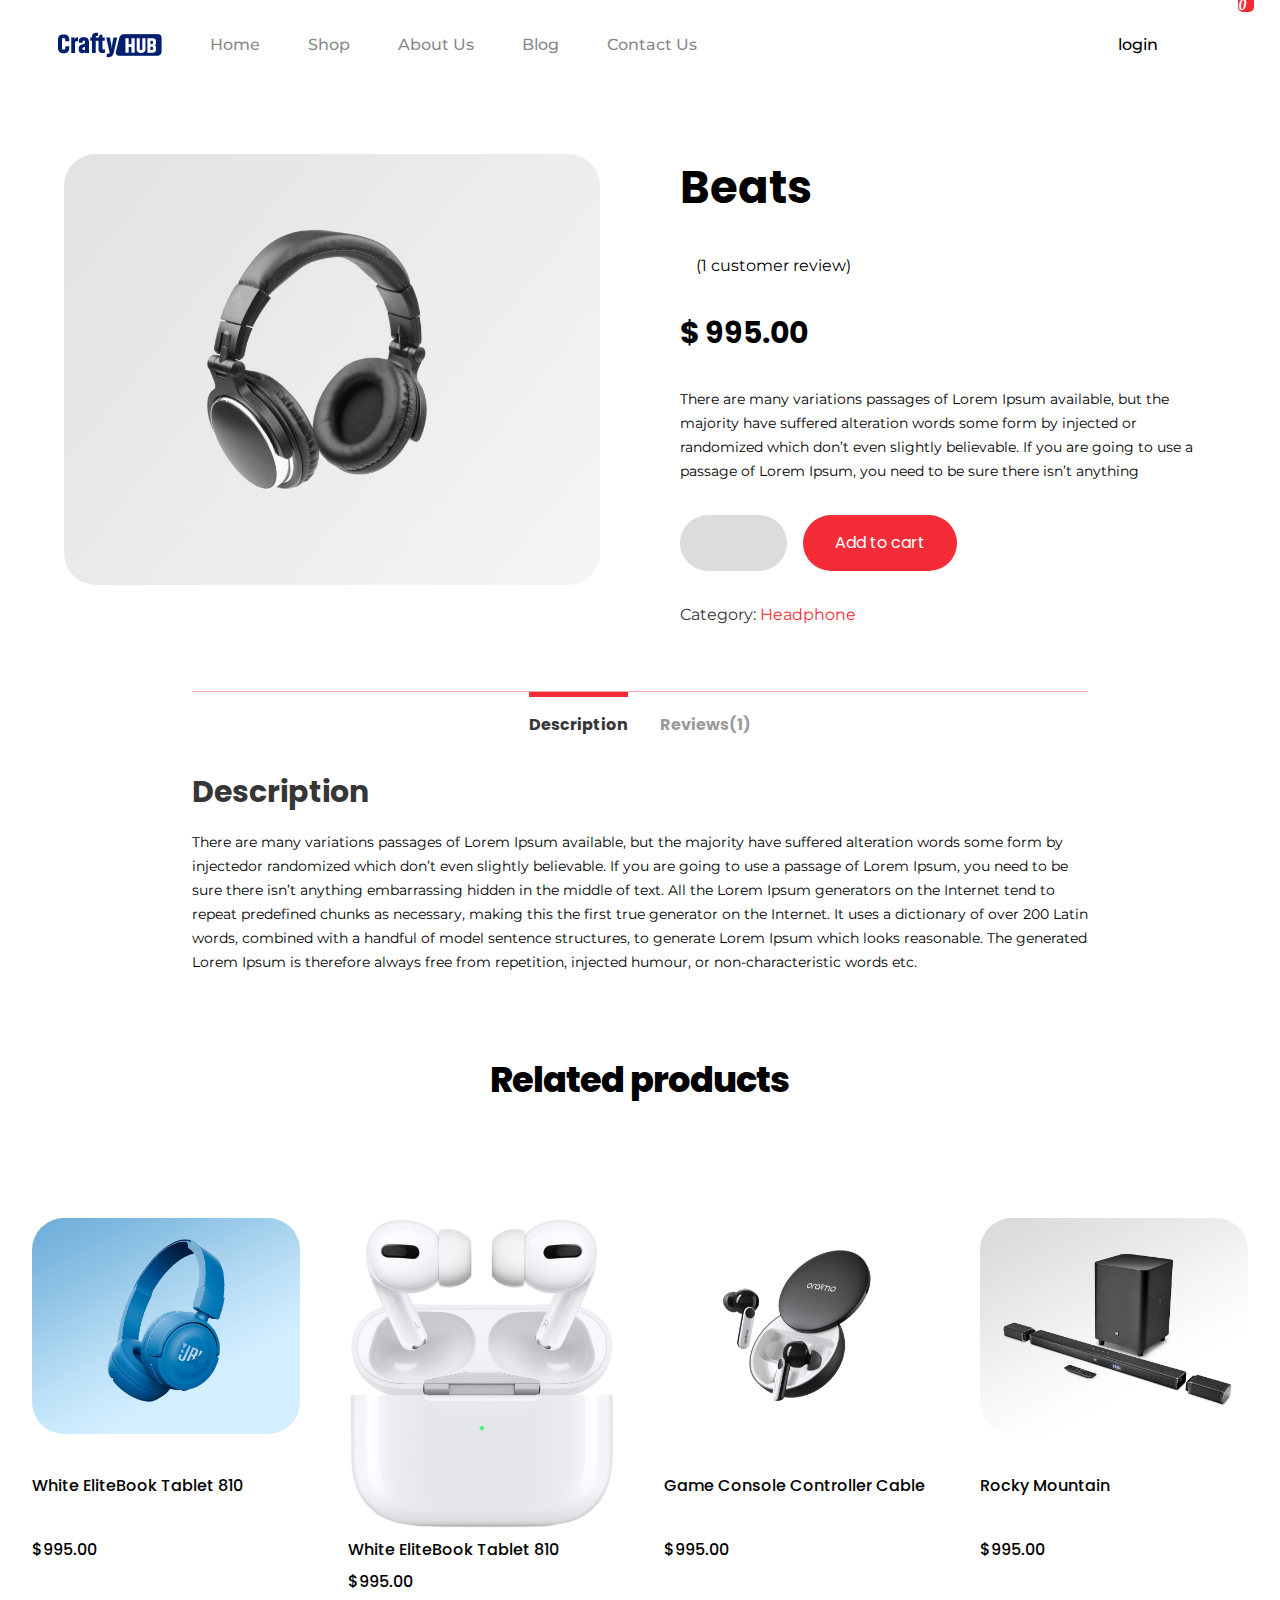
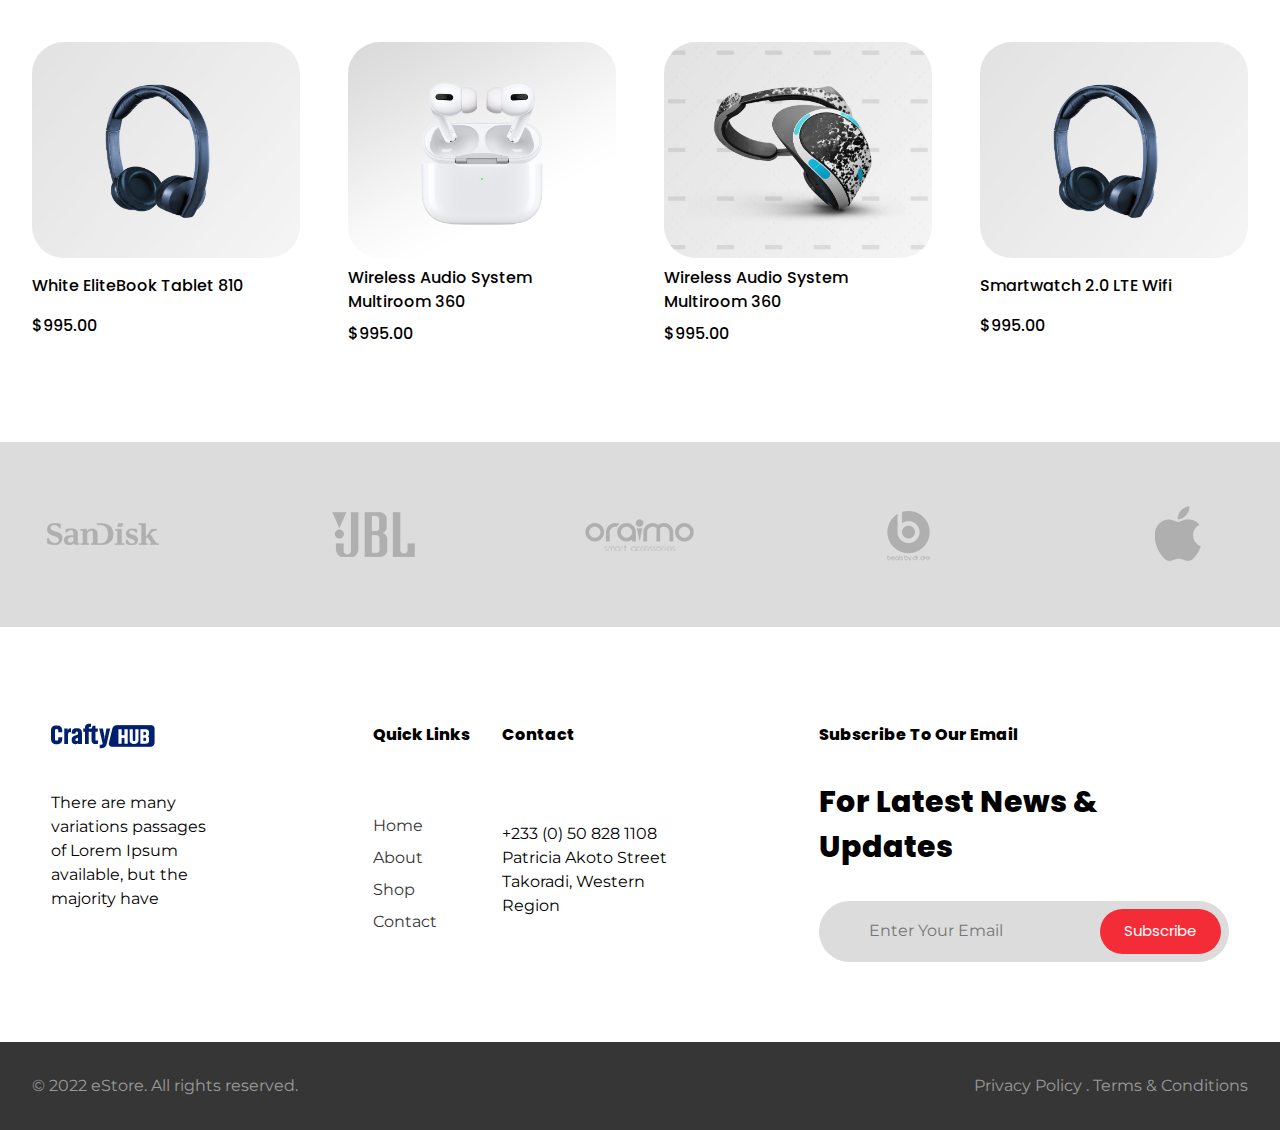
<file: product.html>
<!DOCTYPE html>
<html lang="en">
  <head>
    <meta charset="UTF-8" />
    <meta http-equiv="X-UA-Compatible" content="IE=edge" />
    <meta name="viewport" content="width=device-width, initial-scale=1.0" />

    <!-- Google Fonts -->
    <link href="https://fonts.googleapis.com/css2?family=Montserrat:wght@100;200;300;400;500;600;700;800;900&family=Poppins:wght@100;200;300;400;500;600;700;800;900&display=swap" rel="stylesheet"
    />

    <!-- Icon -->
    <link rel="stylesheet" href="https://unicons.iconscout.com/release/v4.0.0/css/line.css"/>
    <!-- icon -->

    <!-- Google fonts End -->

    <!-- custon style Sheet & JavaScript -->
    <link rel="stylesheet" href="css/index.css" />
    <link rel="stylesheet" href="css/shop.css" />
    <link rel="stylesheet" href="css/blog.css" />
    <link rel="stylesheet" href="css/product.css" />
    <link rel="stylesheet" href="css/contactus.css" />
    <script src="js/index.js" defer></script>
    <script src="js/product.js" defer></script>
    <!-- custon style Sheet & JavaScript -->
    <title>Ecommerce Website</title>
  </head>
  <body class="home">
    <header class="primary-header container flex">
      <div class="header-inner-one flex">
        <div class="logo">
          <img src="image/logo.png" alt="" />
        </div>
        <button
          class="mobile-close-btn"
          data-visible="false"
          aria-controls="primary-navigation"
        >
          <i class="uil uil-times-circle"></i>
        </button>
        <nav>
          <ul
            id="primary-navigation"
            data-visible="false"
            class="primary-navigation flex"
          >
            <li>
              <a class="fs-100 fs-montserrat bold-500" href="index.html"
                >Home</a
              >
            </li>
            <li>
              <a class="fs-100 fs-montserrat bold-500" href="shop.html"
                >Shop</a
              >
            </li>
            <li>
              <a class="fs-100 fs-montserrat bold-500" href="aboutus.html"
                >About Us</a
              >
            </li>
            <li>
              <a class="fs-100 fs-montserrat bold-500" href="blog.html"
                >Blog</a
              >
            </li>
            <li>
              <a class="fs-100 fs-montserrat bold-500" href="contactus.html"
                >Contact Us</a
              >
            </li>
          </ul>
        </nav>
      </div>

      <div class="header-login flex">
        <p class="fs-100 fs-montserrat bold-500">login</p>
        <i class="uil uil-search"></i>
        <i
          id="cart-box"
          aria-controls="cart-icon"
          class="uil uil-shopping-bag"
        ></i>

        <!-- =================1111111111================== -->
        <div id="cart-icon" data-visible="false" class="cart-icon">
          <div class="shopping flex">
            <p>Shopping Basket</p>
            <i id="cross-btn" class="uil uil-times"></i>
          </div>
          <div class="cart bold-800 flex">
            <i class="uil uil-shopping-cart-alt"></i>
            <p>Cart Is Empty</p>

            <!-- ================================================== -->

            <!-- ================================================== -->
          </div>
        </div>
      </div>
      <div class="mobile-open-btn"><i class="uil uil-align-right"></i></div>
    </header>

    <!-- ==================Single Product-============================= -->
    <section class="single-product grid">
      <div>
        <img src="image/product-img.jpg" alt="" />
      </div>
      <div class="product-info grid">
        <h1 class="fs-poppins fs-400 blod-900">Beats</h1>
        <div class="star-icon flex">
          <div>
            <i class="uil text-red uil-star"></i>
            <i class="uil text-red uil-star"></i>
            <i class="uil text-red uil-star"></i>
            <i class="uil text-red uil-star"></i>
            <i class="uil uil-star"></i>
          </div>
          <div>
            <p class="fs-montserrat fs-100">(1 customer review)</p>
          </div>
        </div>

        <div class="price">
          <p class="bold-700 fs-poppins fs-300">$ 995.00</p>
        </div>

        <div>
          <p class="fs-montserrat lineheight">
            There are many variations passages of Lorem Ipsum available, but the
            majority have suffered alteration words some form by injected or
            randomized which don’t even slightly believable. If you are going to
            use a passage of Lorem Ipsum, you need to be sure there isn’t
            anything
          </p>
        </div>

        <div class="product-add-cart flex">
          <input type="number" min="0" max="10" class="bg-gray fs-poppins" />
          <button
            class="product-btn large-btn bg-red text-white fs-poppins fs-50"
          >
            Add to cart
          </button>
        </div>

        <div>
          <p class="fs-montserrat text-red">
            <span class="text-black">Category: </span>Headphone
          </p>
        </div>
      </div>
    </section>

    <!-- ==================Single Product-============================= -->

    <!-- ==============Product Description====================== -->

    <section class="product-description grid">
      <div class="product-taps flex">
        <a id="dis-tab" class="fs-poppins fs-200 text-black bold-700 active-tab"
          >Description</a
        >
        <a
          id="rev-tab"
          class="fs-poppins fs-200 text-black bold-700 tabs-light-text"
          >Reviews(1)</a
        >
      </div>

      <div class="description grid" data-tab="false">
        <h3 class="text-black fs-poppins fs-300">Description</h3>
        <p class="fs-montserrat lineheight">
          There are many variations passages of Lorem Ipsum available, but the
          majority have suffered alteration words some form by injectedor
          randomized which don’t even slightly believable. If you are going to
          use a passage of Lorem Ipsum, you need to be sure there isn’t anything
          embarrassing hidden in the middle of text. All the Lorem Ipsum
          generators on the Internet tend to repeat predefined chunks as
          necessary, making this the first true generator on the Internet. It
          uses a dictionary of over 200 Latin words, combined with a handful of
          model sentence structures, to generate Lorem Ipsum which looks
          reasonable. The generated Lorem Ipsum is therefore always free from
          repetition, injected humour, or non-characteristic words etc.
        </p>
      </div>

      <article class="reviews-container" data-tab="false">
        <div class="reviews">
          <p class="text-black fs-poppins fs-200 bold-700">
            1 review for Rockey Mountain
          </p>
        </div>
        <div id="post-reviews">
          <div
            id="display-reviews"
            class="display-reviews bg-very-light-gray flex"
          >
            <div>
              <i class="uil text-black uil-user-circle"></i>
            </div>
            <div>
              <div class="connent-box">
                <i class="uil text-red uil-star"></i>
                <i class="uil text-red uil-star"></i>
                <i class="uil text-red uil-star"></i>
                <i class="uil text-red uil-star"></i>
                <i class="uil uil-star"></i>
                <p class="fs-poppins fs-200">
                  <span class="bold-700">Paul </span>- October 7, 2019
                </p>
                <p class="fs-poppins fs-200">Hello</p>
              </div>
              <div class="flex likes-icon">
                <i class="uil bg-gray uil-thumbs-up"></i>
                <i class="uil bg-gray uil-thumbs-down"></i>
                <span id="count-like" class="bg-white fs-poppins">0</span>
              </div>
            </div>
          </div>
        </div>

        <div class="grid">
          <div class="reviews">
            <p class="text-black fs-poppins fs-200">Add a review</p>
          </div>

          <div class="give-reviews flex">
            <div>
              <p class="text-black fs-poppins fs-200 bold-700">Your rating *</p>
            </div>
            <div>
              <i class="uil uil-star"></i>
              <i class="uil uil-star"></i>
              <i class="uil uil-star"></i>
              <i class="uil uil-star"></i>
              <i class="uil uil-star"></i>
            </div>
          </div>
          <div class="message grid">
            <p class="fs-montserrat">Your review</p>
            <textarea
              type="text"
              rows="10"
              class="bg-very-light-gray fs-montserrat"
            ></textarea>
          </div>
        </div>
        <div class="review-btn flex">
          <button
            id="add-connent"
            class="large-btn bg-red text-white fs-poppins fs-50"
          >
            Submit
          </button>
        </div>
      </article>
    </section>

    <!-- ==============Product Description====================== -->

    <!-- ============Related Product Section===================== -->

    <!-- =================Related Product Section ================================ -->
    <section class="best-product container">
      <h2 class="letter-spacing bold-800 fs-poppins">Related products</h2>
    </section>

    <!-- ============Related Product Section===================== -->

    <!-- ===========================Heading======================== -->
    <section class="best-Seller related-product">
      <div class="product grid">
        <img src="image/p-2.jpg" alt="" />
        <p class="fs-poppins bold-500">White EliteBook Tablet 810</p>
        <p class="fs-poppins bold-500">$995.00</p>

        <!-- ---------------------------- -->
        <div class="product-details grid bg-red">
          <i class="text-white uil uil-shopping-cart-alt"></i>
          <i class="text-white uil uil-heart-alt"></i>
        </div>
        <!-- ===================================== -->
      </div>
      <div class="product grid">
        <img src="image/p-3.png" alt="" />
        <p class="fs-poppins bold-500">White EliteBook Tablet 810</p>
        <p class="fs-poppins bold-500">$995.00</p>

        <!-- ---------------------------- -->
        <div class="product-details grid bg-red">
          <i class="text-white uil uil-shopping-cart-alt"></i>
          <i class="text-white uil uil-heart-alt"></i>
        </div>
        <!-- ===================================== -->
      </div>
      <div class="product grid">
        <img src="image/p-4.jpg" alt="" />
        <p class="fs-poppins bold-500">Game Console Controller Cable</p>
        <p class="fs-poppins bold-500">$995.00</p>

        <!-- ---------------------------- -->
        <div class="product-details grid bg-red">
          <i class="text-white uil uil-shopping-cart-alt"></i>
          <i class="text-white uil uil-heart-alt"></i>
        </div>
        <!-- ===================================== -->
      </div>
      <div class="product grid">
        <img src="image/p-5.jpg" alt="" />
        <p class="fs-poppins bold-500">Rocky Mountain</p>
        <p class="fs-poppins bold-500">$995.00</p>

        <!-- ---------------------------- -->
        <div class="product-details grid bg-red">
          <i class="text-white uil uil-shopping-cart-alt"></i>
          <i class="text-white uil uil-heart-alt"></i>
        </div>
        <!-- ===================================== -->
      </div>
      <div class="product grid">
        <img src="image/p9.jpg" alt="" />
        <p class="fs-poppins bold-500">White EliteBook Tablet 810</p>
        <p class="fs-poppins bold-500">$995.00</p>

        <!-- ---------------------------- -->
        <div class="product-details grid bg-red">
          <i class="text-white uil uil-shopping-cart-alt"></i>
          <i class="text-white uil uil-heart-alt"></i>
        </div>
        <!-- ===================================== -->
      </div>
      <div class="product grid">
        <img src="image/p-7.jpg" alt="" />
        <p class="fs-poppins bold-500">Wireless Audio System Multiroom 360</p>
        <p class="fs-poppins bold-500">$995.00</p>

        <!-- ---------------------------- -->
        <div class="product-details grid bg-red">
          <i class="text-white uil uil-shopping-cart-alt"></i>
          <i class="text-white uil uil-heart-alt"></i>
        </div>
        <!-- ===================================== -->
      </div>
      <div class="product grid">
        <img src="image/p8.png" alt="" />
        <p class="fs-poppins bold-500">Wireless Audio System Multiroom 360</p>
        <p class="fs-poppins bold-500">$995.00</p>

        <!-- ---------------------------- -->
        <div class="product-details grid bg-red">
          <i class="text-white uil uil-shopping-cart-alt"></i>
          <i class="text-white uil uil-heart-alt"></i>
        </div>
        <!-- ===================================== -->
      </div>
      <div class="product grid">
        <img src="image/p9.jpg" alt="" />
        <p class="fs-poppins bold-500">Smartwatch 2.0 LTE Wifi</p>
        <p class="fs-poppins bold-500">$995.00</p>

        <!-- ---------------------------- -->
        <div class="product-details grid bg-red">
          <i class="text-white uil uil-shopping-cart-alt"></i>
          <i class="text-white uil uil-heart-alt"></i>
        </div>
        <!-- ===================================== -->
      </div>
    </section>

    <!-- ==============Footer section================================= -->

    <footer>
      <!-- =============Brands================= -->
      <section class="brands grid">
        <div>
          <img src="image/br-1.png" alt="" />
        </div>
        <div>
          <img src="image/br-2.png" alt="" />
        </div>
        <div>
          <img src="image/br-3.png" alt="" />
        </div>
        <div>
          <img src="image/br-4.png" alt="" />
        </div>
        <div>
          <img src="image/br-5.png" alt="" />
        </div>
      </section>

      <!-- =============Footer Menu=================== -->
      <section class="footer grid">
        <div class="footer-logo grid">
          <img src="image/logo.png" alt="" />
          <p class="fs-montserrat fs-200">
            There are many variations passages of Lorem Ipsum available, but the
            majority have
          </p>
          <div class="social-media flex">
            <i class="uil uil-facebook-f"></i>
            <i class="uil uil-instagram"></i>
            <i class="uil uil-linkedin"></i>
            <i class="uil uil-twitter"></i>
          </div>
        </div>

        <div class="footer-menu grid">
          <h3 class="fs-poppins fs-200 bold-800">Quick Links</h3>
          <ul>
            <li>
              <a class="fs-montserrat text-black fs-200" href="#">Home</a>
            </li>
            <li>
              <a class="fs-montserrat text-black fs-200" href="#">About</a>
            </li>
            <li>
              <a class="fs-montserrat text-black fs-200" href="#">Shop</a>
            </li>
            <li>
              <a class="fs-montserrat text-black fs-200" href="#">Contact</a>
            </li>
          </ul>
        </div>

        <div class="contact grid">
          <h3 class="fs-poppins fs-200 bold-800">Contact</h3>
          <p class="fs-montserrat">
            +233 (0) 50 828 1108 Patricia Akoto Street Takoradi, Western Region
          </p>
        </div>

        <div class="emails grid">
          <h3 class="fs-poppins fs-200 bold-800">Subscribe To Our Email</h3>
          <p class="updates fs-poppins fs-300 bold-800">
            For Latest News & Updates
          </p>
          <div class="inputField flex bg-gray">
            <input
              type="email"
              placeholder="Enter Your Email"
              class="fs-montserrat bg-gray"
            />
            <button class="bg-red text-white fs-poppins fs-50">
              Subscribe
            </button>
          </div>
        </div>
      </section>

      <section class="copyRight">
        <p class="c-font fs-montserrat fs-200">
          © 2022 eStore. All rights reserved.
        </p>
        <p class="fs-montserrat fs-100 text-align p-top">
          Privacy Policy . Terms & Conditions
        </p>
      </section>
    </footer>
  </body>
</html>
</file>
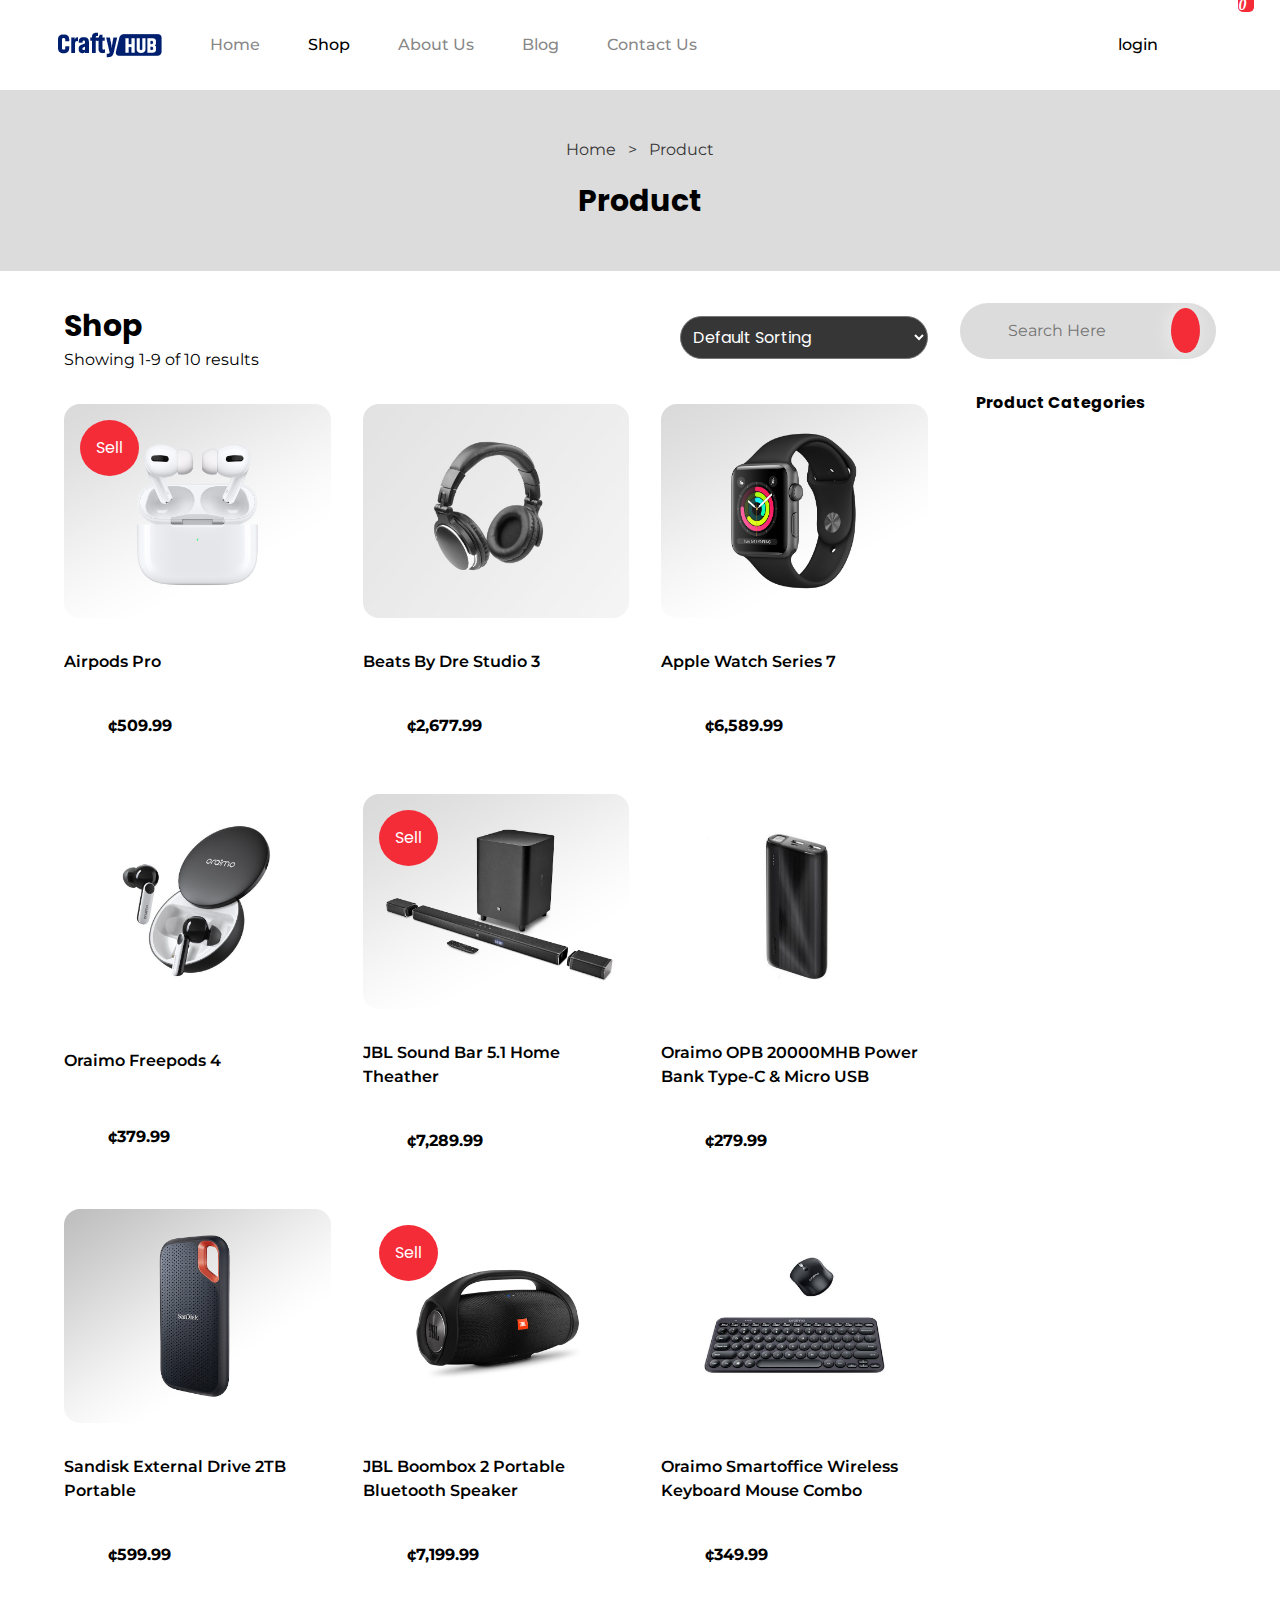
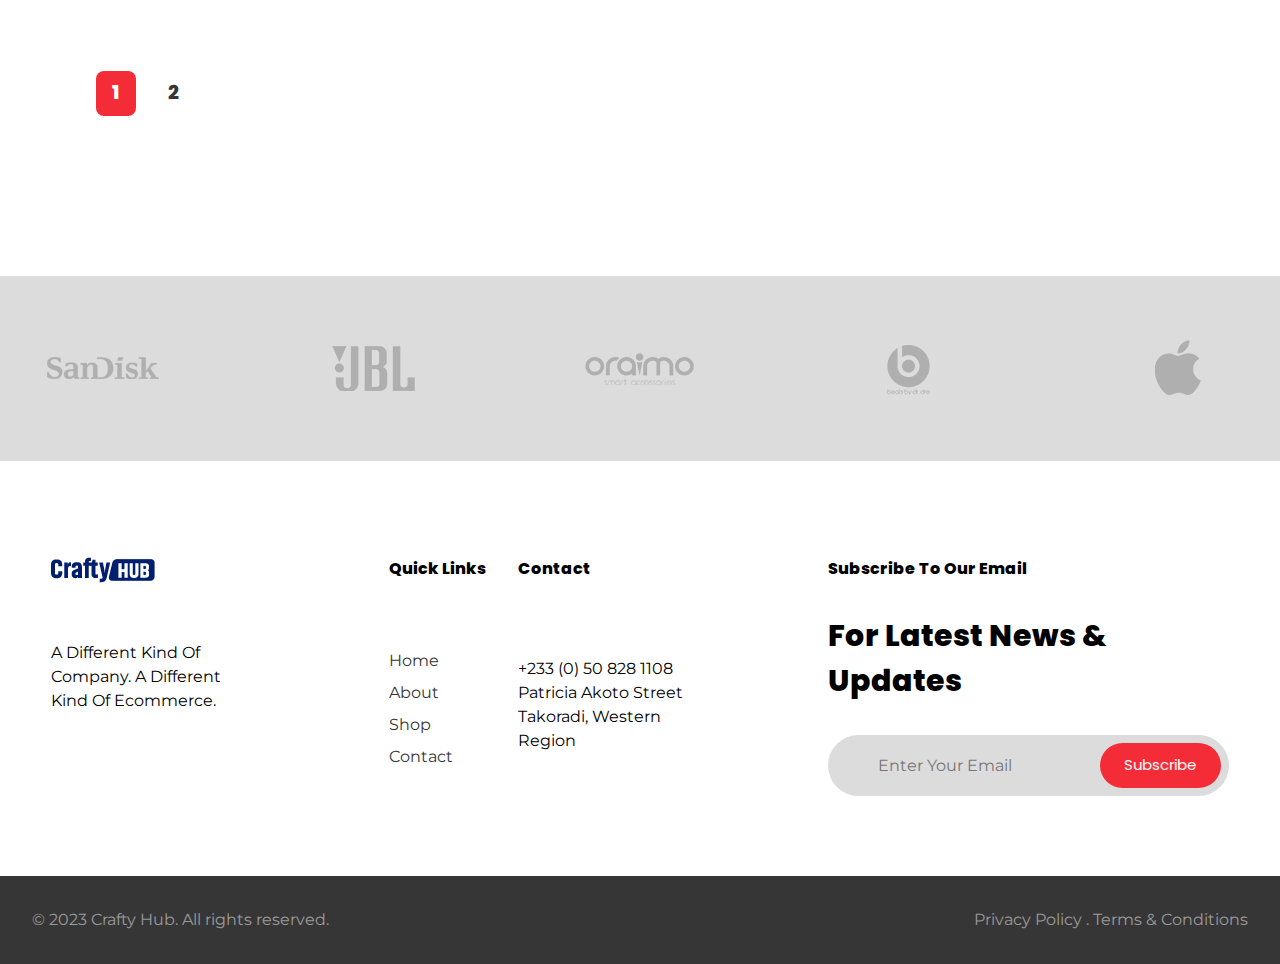
<file: shop.html>
<!DOCTYPE html>
<html lang="en">
  <head>
    <meta charset="UTF-8" />
    <meta http-equiv="X-UA-Compatible" content="IE=edge" />
    <meta name="viewport" content="width=device-width, initial-scale=1.0" />

    <!-- Google Fonts -->
    <link href="https://fonts.googleapis.com/css2?family=Montserrat:wght@100;200;300;400;500;600;700;800;900&family=Poppins:wght@100;200;300;400;500;600;700;800;900&display=swap" rel="stylesheet"/>

    <!-- Icon -->
    <link rel="stylesheet" href="https://unicons.iconscout.com/release/v4.0.0/css/line.css" />
    <!-- icon -->

    <!-- Google fonts End -->

    <!-- custon style Sheet & JavaScript -->
    <link rel="stylesheet" href="css/shop.css" />
    <link rel="stylesheet" href="css/index.css" />
    <script src="js/index.js" defer></script>
    <script src="js/shop.js" defer></script>
    <!-- custon style Sheet & JavaScript -->
    <title>Mini Project Ecommerce Website</title>
  </head>
  <body class="home">
    <header class="primary-header container flex">
      <div class="header-inner-one flex">
        <div class="logo">
          <img src="image/logo.png" alt="" />
        </div>
        <button
          class="mobile-close-btn"
          data-visible="false"
          aria-controls="primary-navigation"
        >
          <i class="uil uil-times-circle"></i>
        </button>
        <nav>
          <ul
            id="primary-navigation"
            data-visible="false"
            class="primary-navigation flex"
          >
            <li>
              <a class="fs-100 fs-montserrat bold-500" href="index.html"
                >Home</a
              >
            </li>
            <li>
              <a class="active fs-100 fs-montserrat bold-500" href="shop.html">Shop</a>
            </li>
            <li>
              <a class="fs-100 fs-montserrat bold-500" href="about.html"
                >About Us</a
              >
            </li>
            <li>
              <a class="fs-100 fs-montserrat bold-500" href="blog.html">Blog</a>
            </li>
            <li>
              <a class="fs-100 fs-montserrat bold-500" href="contactus.html"
                >Contact Us</a
              >
            </li>
          </ul>
        </nav>
      </div>

      <div class="header-login flex">
        <p class="fs-100 fs-montserrat bold-500">login</p>
        <i class="uil uil-search"></i>
        <i
          id="cart-box"
          aria-controls="cart-icon"
          class="uil uil-shopping-bag"
        ></i>

        <!-- =================1111111111================== -->
        <div id="cart-icon" data-visible="false" class="cart-icon">
          <div class="shopping flex">
            <p>Shopping Basket</p>
            <i id="cross-btn" class="uil uil-times"></i>
          </div>
          <div class="cart bold-800 flex">
            <i class="uil uil-shopping-cart-alt"></i>
            <p>Cart Is Empty</p>

            <!-- ================================================== -->

            <!-- ================================================== -->
          </div>
        </div>
      </div>
      <div class="mobile-open-btn"><i class="uil uil-align-right"></i></div>
    </header>



    <!-- ===================Shop Feature Section============================ -->

    <section class="shop-feature bg-gray grid">
      <div>
        <p class="fs-montserrat text-black">
          Home <span aria-hidden="true" class="margin">></span> Product
        </p>
      </div>
      <h2 class="fs-poppins fs-300 bold-700">Product</h2>
    </section>

    <!-- ===================Section 2---------------------- -->

   

    <main class="shop-main-container grid">
      <!-- -------------------Inner Section=============== -->

      <div>
        <div class="shop-title flex">
          <div>
            <h2 class="fs-poppins fs-300">Shop</h2>
            <p class="fs-montserrat">Showing 1-9 of 10 results</p>
          </div>
          <div>
            <select name="text" id="" class="fs-poppins bg-black text-white">
              <option value="">Default Sorting</option>
              <option value="">Short By popularity</option>
              <option value="">Short By Average rating</option>
              <option value="">Short By latest</option>
              <option value="">Short By price: Low To High</option>
              <option value="">Short By price: High To Low</option>
            </select>
          </div>
        </div>
        <!-- ---------------End----Inner Section=============== -->

        <!-- ==============Shop-product====================== -->

        <section class="shop-product grid">
          <div class="product-list grid">
            <img src="image/p-7.jpg" alt="" />
            <p class="fs-montserrat bold-600">Airpods Pro</p>
            <div class="shop-btn flex">
              <button class="bg-red text-white fs-montserrat"><a href="product.html">Add To Cart</a>
              </button>
              <p class="fs-montserrat bold-700">¢509.99</p>
            </div>

            <!-- ===============Pop-Up========================== -->

            <div class="pup-up">
                <p class="fs-poppins">Sell</p>
            </div>

            <!-- ===============Pop-Up========================== -->

          </div>
          <div class="product-list grid">
            <img src="image/product-img.jpg" alt="" />
            <p class="fs-montserrat bold-600">Beats By Dre Studio 3</p>
            <div class="shop-btn flex">
              <button class="bg-red text-white fs-montserrat">
                Add To Cart
              </button>
              <p class="fs-montserrat bold-700">¢2,677.99</p>
            </div>
          </div>
          <div class="product-list grid">
            <img src="image/p-3.jpg" alt="" />
            <p class="fs-montserrat bold-600">Apple Watch Series 7</p>
            <div class="shop-btn flex">
              <button class="bg-red text-white fs-montserrat">
                Add To Cart
              </button>
              <p class="fs-montserrat bold-700">¢6,589.99</p>
            </div>
          </div>
          <div class="product-list grid">
            <img src="image/p-4.jpg" alt="" />
            <p class="fs-montserrat bold-600">Oraimo Freepods 4</p>
            <div class="shop-btn flex">
              <button class="bg-red text-white fs-montserrat">
                Add To Cart
              </button>
              <p class="fs-montserrat bold-700">¢379.99</p>
            </div>
          </div>
          <div class="product-list grid">
            <img src="image/p-5.jpg" alt="" />
            <p class="fs-montserrat bold-600">JBL Sound Bar 5.1 Home Theather</p>
            <div class="shop-btn flex">
              <button class="bg-red text-white fs-montserrat">
                Add To Cart
              </button>
              <p class="fs-montserrat bold-700">¢7,289.99</p>
            </div>
               <!-- ===============Pop-Up========================== -->

               <div class="pup-up">
                <p class="fs-poppins">Sell</p>
            </div>

            <!-- ===============Pop-Up========================== -->
          </div>
          <div class="product-list grid">
            <img src="image/p-6.jpg" alt="" />
            <p class="fs-montserrat bold-600">Oraimo OPB 20000MHB Power Bank Type-C & Micro USB</p>
            <div class="shop-btn flex">
              <button class="bg-red text-white fs-montserrat">
                Add To Cart
              </button>
              <p class="fs-montserrat bold-700">¢279.99</p>
            </div>
          </div>
          <div class="product-list grid">
            <img src="image/p-10.jpg" alt="" />
            <p class="fs-montserrat bold-600">Sandisk External Drive 2TB Portable</p>
            <div class="shop-btn flex">
              <button class="bg-red text-white fs-montserrat">
                Add To Cart
              </button>
              <p class="fs-montserrat bold-700">¢599.99</p>
            </div>
          </div>
          <div class="product-list grid">
            <img src="image/p-11.jpg" alt="" />
            <p class="fs-montserrat bold-600">JBL Boombox 2 Portable Bluetooth Speaker</p>
            <div class="shop-btn flex">
              <button class="bg-red text-white fs-montserrat">
                Add To Cart
              </button>
              <p class="fs-montserrat bold-700">¢7,199.99</p>
            </div>
               <!-- ===============Pop-Up========================== -->

               <div class="pup-up">
                <p class="fs-poppins">Sell</p>
            </div>

            <!-- ===============Pop-Up========================== -->
          </div>
          <div class="product-list grid">
            <img src="image/p-12.jpg" alt="" />
            <p class="fs-montserrat bold-600">Oraimo Smartoffice Wireless Keyboard Mouse Combo</p>
            <div class="shop-btn flex">
              <button class="bg-red text-white fs-montserrat">
                Add To Cart
              </button>
              <p class="fs-montserrat bold-700">¢349.99</p>
            </div>
          </div>
        </section>

        <div class="next-page fs-poppins flex ">
            <span class="bg-red text-white active bold-800">1</span>
            <span class="bold-800 text-black">2</span>
            <span><i class="uil text-red uil-angle-double-right"></i></span>
        </div>
      </div>
      <!-- ==============Shop-product====================== -->
      <section>
        <div class="sidebar-search text-black bg-gray flex">
          <input
            type="text"
            placeholder="Search Here"
            class="fs-montserrat bg-gray"
          />
          <div>
            <i class="uil bg-red text-white uil-search"></i>
          </div>
        </div>

        <aside class="sidebar-category">
          <div class="category-list flex">
            <h3 class=" fs-poppins bold-700 fs-200">Product Categories</h3>
            <i id="arrow" class="uil uil-angle-right" data-category="false"></i>
          </div>

          <div class="shop-category-list">
            <ul id="side-nav" class="sidebar-nav grid" data-category="false">
              <li>
                <a class="fs-montserrat text-black bold-500" href="#"
                  >Earphone</a
                >
              </li>
              <li>
                <a class="fs-montserrat text-black bold-500" href="#"
                  >Gadgets</a
                >
              </li>
              <li>
                <a class="fs-montserrat text-black bold-500" href="#">Gaming</a>
              </li>
              <li>
                <a class="fs-montserrat text-black bold-500" href="#"
                  >Headphone</a
                >
              </li>
              <li>
                <a class="fs-montserrat text-black bold-500" href="#">Laptop</a>
              </li>
              <li>
                <a class="fs-montserrat text-black bold-500" href="#"
                  >Speaker</a
                >
              </li>
              <li>
                <a class="fs-montserrat text-black bold-500" href="#"
                  >Uncategorized</a
                >
              </li>
            </ul>
          </div>
        </aside>
      </section>
    </main>








    <!-- =====================Footer Section================ -->

    <footer>

        <!-- =============Brands================= -->
        <section class="brands grid">
          <div>
         <img src="image/br-1.png" alt="">
        </div>
          <div>
         <img src="image/br-2.png" alt="">
        </div>
          <div>
         <img src="image/br-3.png" alt="">
        </div>
          <div>
         <img src="image/br-4.png" alt="">
        </div>
          <div>
         <img src="image/br-5.png" alt="">
        </div>
        </section>
    
    <!-- =============Footer Menu=================== -->
     <section class="footer grid">
         <div class="footer-logo grid">
           <img src="image/logo.png" alt="">
           <p class="fs-montserrat fs-200">A Different Kind Of Company. A Different Kind Of Ecommerce.</p>
           <div class="social-media flex">
            <i class="uil uil-facebook-f"></i>
            <i class="uil uil-instagram"></i>
            <i class="uil uil-linkedin"></i>
            <i class="uil uil-twitter"></i>
           </div>
         </div>
        
          <div class="footer-menu grid">
            <h3 class="fs-poppins fs-200 bold-800">Quick Links</h3>
            <ul>
              <li><a class="fs-montserrat text-black fs-200" href="#">Home</a></li>
              <li><a class="fs-montserrat text-black fs-200" href="#">About</a></li>
              <li><a class="fs-montserrat text-black fs-200" href="#">Shop</a></li>
              <li><a class="fs-montserrat text-black fs-200" href="#">Contact</a></li>
            </ul>
          </div>
    
          <div class="contact grid">
    
          <h3 class="fs-poppins fs-200 bold-800">Contact</h3>
          <p class="fs-montserrat">+233 (0) 50 828 1108 Patricia Akoto Street Takoradi, Western Region</p>
         </div>
    
         <div class="emails grid">
           <h3 class="fs-poppins fs-200 bold-800">Subscribe To Our Email</h3>
           <p class="updates fs-poppins fs-300 bold-800">For Latest News & Updates</p>
           <div class="inputField flex bg-gray">
           <input type="email" placeholder="Enter Your Email" class="fs-montserrat bg-gray" >
           <button class="bg-red text-white fs-poppins fs-50">Subscribe</button>
          </div>
         </div>
     </section>
    
     <section class="copyRight">
      <p class="c-font fs-montserrat fs-200">© 2023 Crafty Hub. All rights reserved.</p>
      <p class="fs-montserrat fs-100 text-align p-top">Privacy Policy . Terms & Conditions</p>
     </section>
    
      </footer>
  </body>
</html>
</file>
<file: css/index.css>
/* Custom Properties */

/* =====================Par 2--------------------------- */

:root {
  /* color */
  --clr-gray: 0 0% 86.3%;
  --clr-gray-light: 0 0% 93.3%;
  --clr-red: 356.7 90.1% 56.5%;
  --clr-black: 0 0% 21.2%;
  --clr-yellow: 43.8 99% 58.8%;
  --clr-very-light-gray: 300 2.7% 92.7%;
  --clr-green: 144.3 64.4% 49.6%;
  --clr-blue: 214.5 100% 53.9%;
  --clr-white: 0 0% 100%;

  /* font-size */
  /* --fs-bf-194: 12.125rem; */
  --fs-bf-194: 12.3vw;
  --fs-bf-109: 6.8125rem;
  --fs-bf-65: 4.065rem;
  --fs-bf-80: 5rem;
  --fs-bf-50: 3.125rem;
  --fs-bf-45: 2.8125rem;
  --fs-bf-30: 1.875rem;
  --fs-bf-20: 1.25rem;
  --fs-bf-16: 1rem;
  --fs-bf-15: 0.9375rem;

  /* font family */
  --font-montserrat: "Montserrat", sans-serif;
  --font-poppins: "Poppins", sans-serif;
}

/* =====================Par 2--------------------------- */

@media (max-width: 35em){
  :root{
    --fs-bf-194: 12.3vw;
  --fs-bf-109: 6.8125rem;
  --fs-bf-65: 4.065rem;
  --fs-bf-80: 5rem;
  --fs-bf-50: 3.125rem;
  --fs-bf-45: 2.8125rem;
  --fs-bf-30: 1.875rem;
  --fs-bf-20: 1rem;
  --fs-bf-16: 0.8rem;
  --fs-bf-15: 0.8rem;

  }
}
@media (min-width: 35em) and (max-width: 59em){
  :root{
    --fs-bf-194: 12.3vw;
  --fs-bf-109: 6.8125rem;
  --fs-bf-65: 4.065rem;
  --fs-bf-80: 5rem;
  --fs-bf-50: 3.125rem;
  --fs-bf-45: 2.8125rem;
  --fs-bf-30: 2.55rem;
  --fs-bf-20: 1.25rem;
  --fs-bf-16: 1rem;
  --fs-bf-15: 0.8375rem;

  }
}

@media (min-width: 59em){
  :root{
    --fs-bf-194: 12.3vw;
  --fs-bf-109: 6.8125rem;
  --fs-bf-65: 4.065rem;
  --fs-bf-80: 5rem;
  --fs-bf-50: 3.125rem;
  --fs-bf-45: 2.8125rem;
  --fs-bf-30: 1.875rem;
  --fs-bf-20: 2rem;
  --fs-bf-16: 1rem;
  --fs-bf-15: 0.9375rem;

  }
}

/* ====================Part 1----------------------------------------------- */

/* End Custom Properties */

/* Box sizing rules */
*,
*::before,
*::after {
  box-sizing: border-box;
}

/* Remove default margin */
body,
h1,
h2,
h3,
h4,
p,
figure,
blockquote,
dl,
dd {
  margin: 0;
}

/* Remove list styles on ul, ol elements with a list role, which suggests default styling will be removed */
ul[role="list"],
ol[role="list"] {
  list-style: none;
}

/* Set core root defaults */
html:focus-within {
  scroll-behavior: smooth;
}

/* Set core body defaults */
body {
  min-height: 100vh;
  text-rendering: optimizeSpeed;
  line-height: 1.5;
}

/* A elements that don't have a class get default styles */
a:not([class]) {
  text-decoration-skip-ink: auto;
}

/* Make images easier to work with */
img,
picture {
  max-width: 100%;
  display: block;
}

/* Inherit fonts for inputs and buttons */
input,
button,
textarea,
select {
  font: inherit;
}

::-webkit-scrollbar {
  display: none;
}

/* Remove all animations, transitions and smooth scroll for people that prefer not to see them */
@media (prefers-reduced-motion: reduce) {
  html:focus-within {
    scroll-behavior: auto;
  }

  *,
  *::before,
  *::after {
    animation-duration: 0.01ms !important;
    animation-iteration-count: 1 !important;
    transition-duration: 0.01ms !important;
    scroll-behavior: auto !important;
  }
}

/* ====================End Part 1----------------------------------------------- */


/* ===========Utility Class=================== */

/* Generall Utiltiy Class */

body{
  overflow-x: hidden;
}

/* background-color */

.bg-red {
  background-color: hsl(var(--clr-red));
}
.bg-black {
  background-color: hsl(var(--clr-black));
}
.bg-green {
  background-color: hsl(var(--clr-green));
}
.bg-blue {
  background-color: hsl(var(--clr-blue));
}
.bg-yellow {
  background-color: hsl(var(--clr-yellow));
}
.bg-gray {
  background-color: hsl(var(--clr-gray));
}
.bg-light-gray {
  background-color: hsl(var(--clr-gray-light));
}
.bg-very-light-gray {
  background-color: hsl(var(--clr-very-light-gray));
}
.bg-white {
  background-color: hsl(var(--clr-white));
}

/* Text-color */

.text-red {
  color: hsl(var(--clr-red));
}
.text-black {
  color: hsl(var(--clr-black));
}
.text-green {
  color: hsl(var(--clr-green));
}
.text-blue {
  color: hsl(var(--clr-blue));
}
.text-yellow {
  color: hsl(var(--clr-yellow));
}
.text-gray {
  color: hsl(var(--clr-gray));
}
.text-light-gray {
  color: hsl(var(--clr-gray-light));
}
.text-very-light-gray {
  color: hsl(var(--clr-very-light-gray));
}
.text-white {
  color: hsl(var(--clr-white));
}

/* font-family */

.fs-poppins {
  font-family: var(--font-poppins);
}
.fs-montserrat {
  font-family: var(--font-montserrat);
}

/* font-size */

.fs-900 {
  font-size: var(--fs-bf-194);
}
.fs-800 {
  font-size: var(--fs-bf-109);
}
.fs-700 {
  font-size: var(--fs-bf-80);
}
.fs-600 {
  font-size: var(--fs-bf-65);
}
.fs-500 {
  font-size: var(--fs-bf-50);
}
.fs-400 {
  font-size: var(--fs-bf-45);
}
.fs-300 {
  font-size: var(--fs-bf-30);
}
.fs-200 {
  font-size: var(--fs-bf-20);
}
.fs-100 {
  font-size: var(--fs-bf-16);
}
.fs-50 {
  font-size: var(--fs-bf-15);
}

.bold-100 {
  font-weight: 100;
}
.bold-200 {
  font-weight: 200;
}
.bold-300 {
  font-weight: 300;
}
.bold-400 {
  font-weight: 400;
}
.bold-500 {
  font-weight: 500;
}
.bold-600 {
  font-weight: 600;
}
.bold-700 {
  font-weight: 700;
}
.bold-800 {
  font-weight: 800;
}
.bold-900 {
  font-weight: 900;
}
.bold-bold {
  font-weight: bold;
}
.bold-bolder {
  font-weight: bolder;
}

/* ========Component Utility Class=========== */
.uil{
  cursor: pointer;
}

.flex {
  display: flex;
  gap: var(--flex-gap, 1rem);
}

.grid {
  display: grid;
  gap: var(--grid-gap, 1rem);
}

.container {
  width: 96vw;
  margin-inline: auto;
  padding-inline: 2rem;
}



/* ===========Utility End Class=================== */

/* ==========Header Section================ */

.primary-header {
  justify-content: space-between;
  align-items: center;
  padding-block: 2rem;
}

.header-inner-one {
  align-items: center;
}

.logo {
  margin-right: 2rem;
}

.mobile-close-btn {
  display: none;
}

.primary-navigation {
  margin: 0;
  padding: 0;
  list-style: none;
  --flex-gap: 3rem;
}

.primary-navigation .active {
  color: #000000;
}

.primary-navigation a {
  text-decoration: none;
  color: hsl(var(--clr-black) / 0.6);
  cursor: pointer;
}

.header-login {
  justify-content: space-between;
  align-items: center;
  --flex-gap: 2rem;
}

.header-login .uil-shopping-bag {
  font-size: 2rem;
  margin-top: -0.5rem;
  position: relative;
}

.header-login .uil-shopping-bag::after {
  content: "0";
  position: absolute;
  font-size: 1rem;
  font-weight: 700;
  color: hsl(var(--clr-white));
  margin-top: -3rem;
  margin-left: 1rem;
  border-radius: 0.3rem;
  display: grid;
  width: 1rem;
  height: 1.2rem;
  background-color: hsl(var(--clr-red));
}

.mobile-open-btn {
  display: none;
}

/* ========Cart Box==================== */

.cart-icon{
  position: absolute;
  inset: 0% 30% 0% 0%;
  background-color: hsl(var(--clr-very-light-gray));
  transform: translateX(-100%);
  transition: transform 250ms ease-in-out;
  z-index: 111;
}

.cart-icon[data-visible="true"]{
transform: translateX(0%);
}

.shopping{
  padding: 2rem;
  justify-content: space-between;
  align-items: center;
}

.shopping > p{
  font-size: var(--fs-bf-20);
  font-family: var(--font-montserrat);
}

.shopping > i{
  font-size: 1.5rem;
  color: hsl(var(--clr-black) / 0.8);
  transition: transform 250ms ease-in-out;
}

.shopping i:hover{
  transform: rotate(90deg);
}

.cart{
  flex-direction: column;
  justify-content: center;
  width: 100%;
  --flex-gap: 0.5rem;
  align-items: center;
  font-family: var(--font-poppins);
  text-transform: uppercase;
  color: hsl(var(--clr-black) / 0.5);
}

.cart > i{
  font-size: 5rem;
  margin-bottom: -2rem;
}

/* ========Cart Box==================== */

/* ========Header Media Quaries================= */

/* =========Mobile Device============ */

@media (max-width: 35em) {
  .primary-navigation {
    position: fixed;
    flex-direction: column;
    z-index: 999;
    text-align: center;
    --flex-gap: 1.7rem;
    inset: 0 0 0 0;
    background-color: hsl(var(--clr-gray-light) / 0.9);
    padding: clamp(3rem, 30vh, 10rem) 0;
    transform: translateY(-100%);
    transition: transform 250ms ease-in-out;
  }

  .primary-navigation[data-visible="true"]{
    transform: translateY(0%);
  }

  .primary-navigation a {
    font-size: var(--fs-bf-30);
  }

  .header-login {
    --flex-gap: 1.5rem;
    margin-left: 4rem;
  }
  .mobile-close-btn {
    display: block;
    z-index: 88899;
    top: 5rem;
    right: 13rem;
    border: 0;
    position: fixed;
    font-size: 3rem;
    cursor: pointer;
    transform: translateY(-300%);
    transition: transform 250ms ease-in-out;
  }

  .mobile-close-btn[data-visible="true"]{
    transform: translateY(0%);
  }

  .mobile-open-btn {
    display: block;
    font-size: 2rem;
    cursor: pointer;
  }
  .cart-icon{
    z-index: 9999;
    position: fixed;
  }
}

/* ==================Mobile Devise============= */

@media (min-width: 35em) and (max-width: 59em){
  .primary-navigation {
    position: absolute;
    flex-direction: column;
    z-index: 9;
    text-align: center;
    --flex-gap: 1.7rem;
    inset: 0 0 0 0;
    background-color: hsl(var(--clr-gray-light) / 0.9);
    padding: clamp(3rem, 30vh, 10rem) 0;
    transform: translateY(-100%);
    transition: transform 250ms ease-in-out;
  }

  .primary-navigation[data-visible="true"]{
    transform: translateY(0%);
  }

  .primary-navigation a {
    font-size: var(--fs-bf-30);
  }

  .header-login {
    --flex-gap: 1.5rem;
    margin-left: clamp(4rem, 30vw, 35rem);
  }
  .mobile-close-btn {
    display: block;
    z-index: 99;
    position: absolute;
    top: 5rem;
    right: 24.5rem;
    border: 0;
    font-size: 3rem;
    cursor: pointer;
    transform: translateY(-300%);
    transition: transform 250ms ease-in-out;
  }

  .mobile-close-btn[data-visible="true"]{
    transform: translateY(0%);
  }

  .mobile-open-btn {
    display: block;
    font-size: 2rem;
    cursor: pointer;
  }
  .cart-icon{
    z-index: 9999;
    position: fixed;
  }
}


/* //Desktop Media Quaries===== */

@media (min-width: 59em){
  .cart-icon{
    position: absolute;
    inset: 10% 5% 50% 60%;
    background-color: hsl(var(--clr-very-light-gray));
    transform: translateX(0%);
    transition: none;
    border-radius: 1rem;
    transform: translateX(150%);
    transition: transform 250ms ease-in-out;
    z-index: 222;
  }

  .cart-icon[data-visible="true"]{
    transform: translateX(0%);
  }
.cart-icon .shopping{
  display: none;
}
  .cart{
    padding-top: 4rem;
  }
  
}

/* ========Header End Media Quaries================= */

/* ==========End Of Header Section================ */

/* ================================================== */

/* Hero Section  */

/* ================================================== */
/* ======================================== */
.block{display: block;}

.uppercase{text-transform: uppercase;}
.lineheight{line-height: var(--line, 3rem);}
.lineheight-2{line-height: var(--line2, 4rem);}

.large-btn{
  border: 0;
  padding: .7rem 1rem;
  border-radius: 2rem;
  cursor: pointer;
  transition: transform 250ms ease-in-out;
}

.large-btn:hover {
  background-color: hsl(var(--clr-black));
  box-shadow: 3px 2px 37px -6px rgba(255,255,255,0.69);
}

/* ======================================== */

 
.hero-section{
  width: 93vw;
  margin-inline: auto;
  padding-inline: 2rem;
  background-color: hsl(var(--clr-gray));

  border-radius: 2rem;
  padding-top: 5rem;
}
.hero-section >* img{
  margin-top: -11rem;
  margin-left: 2rem;
}

.hero-inner{
  justify-content: space-between;
  align-items: center;
  --flex-gap: 5rem;
  margin-top: -3.5rem;
  padding-bottom: 4rem;

}

.hero-info{
  display: none;
}



@media (min-width: 35em) and (max-width: 59em){
  .hero-section{
    width: 95vw;
    margin-inline: auto;
    padding-inline: 4rem;
    background-color: hsl(var(--clr-gray));
    border-radius: 2rem;
    padding-top: 7rem;
  }
  .hero-section >* img{
    margin-top: -10rem;
    margin-left: 4rem;
  }
  
  .hero-inner{
    justify-content: space-between;
    align-items: center;
    --flex-gap: 5rem;
    margin-top: -8.5rem;
    padding-bottom: 4rem;
  
  }

  .lineheight-2{
    --line2: 7rem;
  }
  
}

@media (min-width: 59em){
  .hero-section{
    width: 95vw;
    margin-inline: auto;
    padding-inline: 8rem;
    padding-top: clamp(4rem, 30vh, 15rem);
  }
  .hero-section >* img{
    margin-top: -30rem;
  }
  
  .hero-inner{
    justify-content: space-between;
    align-items: center;
    --flex-gap: 5rem;
    margin-top: -8.5rem;
    padding-bottom: 4rem;
  
  }
  .lineheight{
    --line: 13rem
  }

  .lineheight-2{
    --line2: 12rem;
  }
  .hero-info{
    display: block;
    text-align: end;
    width: 25%;
    
  }
  
  .big-wireless{
    font-size: 5rem;
  }
  .hero-inner{
    margin-top: -14rem;
    padding-bottom: 8rem;
  }
  
}


/* =================Product Section===================== */

.product-section{
  width: 93vw;
  margin-inline: auto;
  
}

.category{
  border-radius: 2rem;
  grid-template-columns: repeat(2, 1fr);
  align-items: flex-end;
  padding: 7rem 4rem 2rem 4rem;
  position: relative;
  overflow: hidden;
  z-index: 777;
  margin-block: 1rem;
}

.prdduct-btn{
  margin-top: 1rem;
  padding-inline: 2rem;
}
.earphone{
  color: hsl(var(--clr-white) / 0.2);
}

.product-img1{
  position: absolute;
  top: -2.3rem;
  right: 3rem;
  z-index: -11;
}

.product-img2{
  position: absolute;
  right: -6rem;
  top: -0.5rem;
  }

.product-img3{
  position: absolute;
  width: 80%;
  right: -3.5rem;
  top: 2.5rem;
  }

.product-img4{
  position: absolute;
  width: 50%;
  right: 1rem;
  top: 5rem;
  }

.product-img5{
  position: absolute;
  width: 100%;
  right: -4rem;
  top: 1rem;
  z-index: -1;
  }


.product-img6{
  position: absolute;
  width: 70%;
  right: -3rem;
  top: 5rem;
  z-index: -1;
  }


  /* ================================= */

  .category:nth-child(1){
    grid-area: one;
  }
  .category:nth-child(2){
    grid-area: two;
  }
  .category:nth-child(3){
    grid-area: three;
  }
  .category:nth-child(4){
    grid-area: four;
  }
  .category:nth-child(5){
    grid-area: five;
  }
  .category:nth-child(6){
    grid-area: six;
  }

  @media (min-width: 35em) and (max-width: 59em){
    .product-section{
      width: 95vw;
      margin-inline: auto;
      margin-block: 2rem;
      gap: 1.5rem;
      display: grid;
      grid-template-areas: 
      'one two'
      'three three'
      'six five'
      'four four';
    }
    
    .category{
      border-radius: 2rem;
      grid-template-columns: repeat(2, 1fr);
      align-items: flex-end;
      padding: 7rem 4rem 2rem 4rem;
      position: relative;
      overflow: hidden;
      z-index: 777;
      margin-block: 0rem;

    }

    .product-img3{
      position: absolute;
      width: 60%;
      right: -1rem;
      top: 1rem;
      }
    .product-img4{
      position: absolute;
      width: 50%;
      right: -1rem;
      top: 1rem;
      }
    .product-img5{
      position: absolute;
      width: 110%;
      top: 2.8rem;
      }
  }


  @media (min-width: 59em){
    .product-section{
      width: 95vw;
      margin-inline: auto;
      margin-block: 2rem;
      gap: 1.5rem;
      display: grid;
      grid-template-areas: 
      'one two three three'
      'four four five six';
    }
    .category{
      border-radius: 2rem;
      grid-template-columns: repeat(2, 1fr);
      align-items: flex-end;
      padding: 10rem 4rem 4rem 3rem;
      position: relative;
      overflow: hidden;
      z-index: 777;
      margin-block: 0rem;

    }

    .product-img1{
      position: absolute;
      top: 1rem;
      width: 150%;
      right: -10rem;
      z-index: -11;
    }
    
    .product-img2{
      position: absolute;
      right: -6rem;
      top: 2rem;
      }
    
    .product-img3{
      position: absolute;
      width: 80%;
      right: -3.5rem;
      top: 1rem;
      }
    
    .product-img4{
      position: absolute;
      width: 50%;
      right: 1rem;
      top: 5rem;
      }
    
    .product-img5{
      position: absolute;
      width: 100%;
      right: -4rem;
      top: 1rem;
      z-index: -1;
      }
    
    
    .product-img6{
      position: absolute;
      width: 70%;
      right: -3rem;
      top: 5rem;
      z-index: -1;
      }

    .lineheight{
      --line: 3rem
    }
    .lineheight-2{
      --line: 3rem
    }
  }

/* =================Product Section===================== */


/* --===============Service Section================== */

.service-section{
  width: 90vw;
  margin-inline: auto;
  margin-block: 2rem;
  display: grid;
  gap: 1.5rem;
  grid-template-areas: 
  'one two'
  'three four';
}

.service:nth-child(1){
  grid-area: one;
}
.service:nth-child(2){
  grid-area: two;
}
.service:nth-child(3){
  grid-area: three;
}
.service:nth-child(4){
  grid-area: four;
}

.service{
display: grid;
place-items: center;
text-align: center;
gap: 1rem;
}

.service .fs-200{
  font-size: .9rem;
}
.service .fs-50{
  font-size: .79rem;
}

@media (min-width: 59em){
  .service-section{
    width: 90vw;
    margin-inline: auto;
    margin-block: 2rem;
    display: grid;
    gap: 5rem;
    grid-template-areas: 
    'one two three four';
  }

  .service .fs-200{
    font-size: 1rem;
  }
  .service .fs-50{
    font-size: .79rem;
  }
}

/* =============Feature Section=============== */

.feature-section{
  width: 90vw;
  margin-inline: auto;
  border-radius: 2rem;
  position: relative;
  margin-top: 15rem;
  display: grid;
  gap: 1rem;
  place-items: center;
  margin-bottom: 2rem;
  text-align: center;
  padding-inline: 4rem;
  padding: 8rem 2rem 2rem 2rem;
}

.feature-section >* img{
  margin-top: -18rem;
  position: absolute;
  right: -1.5rem;
}

.feature-info{
  padding-inline: 1rem;
  margin-top: 1rem;
}

@media (min-width: 35em) and (max-width: 59em){
  .feature-section{
    display: grid;
    grid-template-columns: repeat(2,1fr);
    gap: 55rem;
    text-align: left;
    padding: 2rem 0rem;
    gap: 7rem;
  }
  .feature-section >* img{
    margin-top: -18rem;
    position: absolute;
    right: 5rem;
  }
  .smile{
    display: block;
    line-height: 2rem;
    padding-bottom: 1rem;
  }
}

@media (min-width: 59em){
.feature-section{
  width: 95vw;
  display: grid;
  grid-template-columns: repeat(2,1fr);
  text-align: left;
  gap: 15rem;
  padding: 4rem 7rem;
  place-items: start;
  z-index: 2;
}

.feature-section >* img{
  margin-top: -25rem;
  position: absolute;
  right: 19rem;
  z-index: -1;
}

.font-size{
  font-size: 5rem;
  line-height: 4rem;
}

.smile{
  display: block;
  margin-bottom: 2rem;
}
}


/* =============Best-selling Product==================== */

.best-product{
  padding-block: 5rem;
  text-align: center;
}

.best-Seller{
  width: 90vw;
  margin-inline: auto;
  text-align: center;
  display: grid;
  gap: 3rem;
  grid-template-areas: 
  'one'
  'two'
  'three'
  'four'
  'five'
  'six'
  'seven'
  'eight';
}

.best-Seller:nth-child(1){
  grid-area: one;
}
.best-Seller:nth-child(2){
  grid-area: two;
}
.best-Seller:nth-child(3){
  grid-area: three;
}
.best-Seller:nth-child(4){
  grid-area: four;
}
.best-Seller:nth-child(5){
  grid-area: five;
}
.best-Seller:nth-child(6){
  grid-area: six;
}
.best-Seller:nth-child(7){
  grid-area: seven;
}
.best-Seller:nth-child(8){
  grid-area: eight;
}



.product{
  text-align: left;
  --grid-gap: 0.5rem;
  cursor: pointer;
  position: relative;
  overflow-x: hidden;
}

.product:hover{
  color: hsl(var(--clr-red));
}

.product-details{
  position: absolute;
  height: 25%;
  place-items: center;
  font-size: 1.5rem;
  --grid-gap: 0rem;
  width: 10%;
  right: 0;
  top: 0;
  border-radius: .5rem;
  transform: translateX(120%);
  transition: transform 250ms ease-in-out;
}

.product:hover .product-details{
  transform: translateX(0%);
}

.product > img{
 border-radius: 2rem;
}
.letter-spacing{
  letter-spacing: -1px;
  font-size: 2.2rem;
}

@media (min-width: 35em) and (max-width: 59em){
  .best-Seller{
    width: 90vw;
    margin-inline: auto;
    text-align: center;
    display: grid;
    gap: 3rem;
    padding-block: 2rem;
    grid-template-areas: 
    'one two'
    'three four'
    'five six'
    'seven eight';
  }
}

@media (min-width: 59em){
  .best-Seller{
    width: 95vw;
    margin-inline: auto;
    text-align: center;
    display: grid;
    gap: 3rem;
    padding-block: 2rem;
    grid-template-areas: 
    'one two three four'
    'five six seven eight';
  }
}


/* ====================Feature Section Secont ? Feature Green */

.feature-green img{
  margin-top: -18rem;
  right: 4.5rem;
  width: 70%;
}

@media (min-width: 35em) and (max-width: 59em){
  .feature-green img{
    margin-top: -17rem;
    right: 12rem;
    width: 80%;
  }
}

@media (min-width: 59em){
  .feature-green img{
    margin-top: -19rem;
    right: 40rem;
    width: 50%;
  }
}

/* =============================Recent News Section================ */

.padding-inline{
  padding-inline: 0.8rem;
}

.recent-news{
  width: 90vw;
  margin-inline: auto;
  --grid-gap: 1rem;
  padding-bottom: 2rem;
  grid-template-areas: 
  'one'
  'two'
  'three';
}

.recent-news:nth-child(1){
  grid-area: one;
}
.recent-news:nth-child(2){
  grid-area: two;
}
.recent-news:nth-child(3){
  grid-area: three;
}


.news > img{
  border-radius: 2rem;
  cursor: pointer;
  transition: transform 250ms ease-in-out;
}

.news >img:hover{
  box-shadow: 5px 5px 57px -6px hsl(var(--clr-green) /0.5);
  transition: transform 250ms ease-in-out;
}


@media (min-width: 59em){
  .recent-news{
    width: 95vw;
    margin-inline: auto;
    --grid-gap: 2rem;
    padding-bottom: 5rem;
    grid-template-areas: 
    'one two three';
  }
  .news{
    --grid-gap: 0.8rem;
  }
  .news > h2{
     font-size: 1.2rem;
  }
  .news > p{
    font-size: 0.9rem;
    padding-right: 4rem;
  }
}

.brands{
  place-items: center;
  --grid-gap: 4rem;
  padding-block: 4rem;
  margin-block: 2rem;
  background-color: hsl(var(--clr-gray));
  grid-template-areas: 
  'one'
  'two'
  'three'
  'four'
  'five';
}

.brands:nth-child(1){
  grid-area: one;
}
.brands:nth-child(2){
  grid-area: two;
}
.brands:nth-child(3){
  grid-area: three;
}
.brands:nth-child(4){
  grid-area: four;
}
.brands:nth-child(5){
  grid-area: five;
}

.brands >* img{
  opacity: 0.2;
  cursor: pointer;
  transition: transform 250ms ease-in-out;
}

.brands >* img:hover{
  opacity: 1;
}

@media (min-width: 35em) and (max-width: 59em){
  .brands{
    grid-template-areas:
    'one two'
    'three four';
  }
}

@media (min-width: 59em){
  .brands{
    grid-template-areas:
    'one two three four five';
  }
}


/* ================footer==================== */

.footer{
  margin-block: 5rem;
  width: 85vw;
  margin-inline: auto;
  grid-auto-columns: auto;
  --grid-gap:1.5rem;
  grid-template-areas: 
  'one'
  'two'
  'three'
  'four';
}

.footer:nth-child(1){
  grid-area: one;
}
.footer:nth-child(2){
  grid-area: two;
}
.footer:nth-child(3){
  grid-area: three;
}
.footer:nth-child(4){
  grid-area: four;
}

.footer-logo{
  --grid-gap: 2rem
}

.footer-logo > p{
  width: 60%;
}

.footer-logo .social-media{
  --flex-gap: 1.5rem;
}

.footer-menu > ul{
  margin: 0;
  padding: 0;
  list-style: none;
}

.footer-menu li{
  margin-top: 0.5rem;
}

.footer-menu a{
  text-decoration: none;
}

.footer .contact > p{
  width: 60%;
}

.inputField{
padding: .5rem 0.5rem;
border-radius: 4rem;
}

.inputField > button{
  border: 0;
  padding: 0.7rem 1.5rem;
  border-radius: 3rem;
  cursor: pointer;
}

.inputField input{
  border: 0;
  width: 60%;
}

.inputField input:hover,
.inputField input:focus{
  outline: none;
}

.inputField input[type="email"]{
  margin-left: 2.5rem;
}


@media (min-width: 35em) and (max-width: 59em){
  .footer{
    --grid-gap: 0.5rem
    grid-auto-columns: auto;
    grid-template-areas: 
    'one two'
    'three four';
  }
  
.footer-logo > p{
  font-size: 1rem;
}

.footer-logo .social-media{
  --flex-gap: 1.5rem;
  margin-bottom: 1rem;
}

.footer-menu li{
  margin-top: 0.1rem;
}

.footer-menu a{
font-size: 1rem;
}

.updates{
  font-size: 1.5rem;
}
.inputField input{
  border: 0;
  width: 50%;
}


.inputField input[type="email"]{
  margin-left: 2rem;
}
}



@media (min-width: 59em){
  .footer{
    width: 92vw;
    margin-top: 6rem;
    --grid-gap: 2rem;
    grid-auto-columns: auto;
    grid-template-areas: 
    'one two three four';
  }
  .footer-logo > p{
    font-size: 1rem;
  }
  .footer-menu > h3{
   font-size: 1rem;
  }
  .footer-menu a{
    font-size: 1rem;
    }

    .contact > h3{
      font-size: 1rem;
    }
    .emails > h3{
      font-size: 1rem;
    }

    .inputField input{
      border: 0;
      width: 100%;
    }
    
}


/* ==============CopyRight------------------- */
.text-align{
  text-align: center;
}

.p-top{
  padding: 1rem 0;
}

.copyRight{
  margin-top: 5rem;
  padding: 1rem 2rem;
  margin-inline: auto;
  background-color: hsl(var(--clr-black));
  color: hsl(var(--clr-white) / 0.5);
}

@media (min-width: 35em) and (max-width: 59em){
  .copyRight{
   display: flex;
   justify-content: space-between;
   align-items: center;
  }
}

@media (min-width: 59em){
  .copyRight{
   display: flex;
   justify-content: space-between;
   align-items: center;
  }
  .c-font{
    font-size: 1rem;
  }
}
</file>
<file: css/shop.css>
/* =====Utility Class================== */
.margin {
  padding-inline: 0.5rem;
}

button{
    cursor: pointer;
}

.uil{
    cursor: pointer;
}


/* =================Poen Box Model====================== */



/* =================Poen Box Model====================== */
/* =====Utility Class================== */

.shop-feature {
  width: 100vw;
  display: grid;
  place-items: center;
  padding: 3rem 0;
}

/* ==========section 2==================== */

.shop-main-container {
  width: 90vw;
  margin-inline: auto;
  margin-block: 2rem;
}

.shop-title {
  justify-content: space-between;
  align-items: center;
}

.shop-title select {
  padding: 0.5rem;
  border-radius: 2rem;
}

/* ===================Media Quaries---------------------------- */

.shop-product:nth-child(1) {
  grid-area: one;
}
.shop-product:nth-child(2) {
  grid-area: two;
}
.shop-product:nth-child(3) {
  grid-area: three;
}
.shop-product:nth-child(4) {
  grid-area: four;
}
.shop-product:nth-child(5) {
  grid-area: five;
}
.shop-product:nth-child(6) {
  grid-area: six;
}
.shop-product:nth-child(7) {
  grid-area: seven;
}
.shop-product:nth-child(8) {
  grid-area: eight;
}
.shop-product:nth-child(9) {
  grid-area: nine;
}

@media (min-width: 59em) {
    .shop-main-container{
        --grid-gap: 2rem;
        grid-auto-columns: 1fr;
        grid-template-columns: auto 20vw;
    }
 
    .shop-main-container > *:first-child{
        grid-column: 1;
    }
 
    .shop-main-container > *:last-child{
        grid-column: 2;
    }
  .shop-product {
    grid-template-areas:
      "one two three"
      "four five six"
      "seven eight nine";
  }
  .category-list > h3{
      font-size: 1rem;
  }
  .sidebar-search{
      padding-inline: 1rem;
  }
  .product-list .shop-btn{
    transform: translateX(-48%);
  }
}

@media (min-width: 35em) and (max-width: 59em) {
  .shop-product {
    grid-template-areas:
      "one two "
      "three four"
      "five six"
      "seven eight"
      "nine nine";
  }
}

/* ===================Media Quaries---------------------------- */

/* ==========Shop Product====================== */

.shop-product {
  margin-block: 2rem;
}

.product-list {
  overflow: hidden;
  cursor: pointer;
  margin-bottom: 1rem;
  position: relative;
}

.product-list:hover,
.product-list:focus{
    color: hsl(var(--clr-red));
}

.product-list img {
  border-radius: 1rem;
}

.shop-btn {
  align-items: center;
  --flex-gap: 3rem;
  transform: translateX(-38%);
  transition: transform 250ms ease-in;
  cursor: pointer;
}


.product-list:hover .shop-btn {
  transform: translateX(0%);
}

.shop-btn > button {
  border: 0;
  padding: 0.5rem 1rem;
  border-radius: 2rem;
}

/* =================Pop_up Box======================= */

.pup-up{
    position: absolute;
    background-color: hsl(var(--clr-red));
    top: 1rem;
    left: 1rem;
    border-radius: 50%;
    padding: 1rem 1rem;
    color: hsl(var(--clr-white));
}



/* =================Pop_up Box======================= */


/* ============Next Page===================== */

.next-page{
    margin-left: 2rem;
    padding-block: 3rem;
    margin-bottom: 5rem;
    align-items: center;
    font-size: 1.2rem;
    --flex-gap: 2rem;
    cursor: pointer;
}

.next-page i{
    font-size: 2.5rem;
}

.next-page > .active{
    padding: .5rem 1rem;
    border-radius: .5rem;
}

/* ============Next Page===================== */
/* ==========Shop Product====================== */

/* ===============SideBar Section-================ */
.sidebar-search {
  border-radius: 2rem;
  align-items: center;
  margin-bottom: 2rem;
}

.sidebar-search input {
  padding: 1rem 0.5rem;
  width: 80%;
  border: 0;
  border-radius: 2rem;
}

.sidebar-search input:focus {
  outline: 0;
}

.sidebar-search input[type="text"] {
  padding-inline: 2rem;
}

.sidebar-search > * i {
  padding: .9rem;
  font-size: 1rem;
  border-radius: 50%;
  box-shadow: -2px -0px 18px hsl(var(--clr-gray-light));
}

/* ===============Category=============== */

.category-list {
  justify-content: space-between;
  align-items: center;
  padding-inline: 1rem;
  padding-bottom: 2rem;
}

.category-list > i {
  font-size: 2rem;
  transition: transform 300ms ease-in;
  transform: rotate(0deg);
}

.category-list > i[data-category="true"] {
  transform: rotate(90deg);
}
/* ====== */

.shop-category-list {
  overflow-y: hidden;
}

.sidebar-nav {
  margin: 0;
  padding: 0 3rem;
  list-style: none;
  --grid-gap: 0.8rem;
  transform: translateY(-100%);
  transition: transform 250ms ease-in;
}

.sidebar-nav[data-category="true"] {
  transform: translateY(0%);
}

.sidebar-nav a {
  text-decoration: none;
}

/* ===============SideBar Section-================ */
</file>
<file: css/about.css>
.about-section{
    width: 90vw;
    margin-inline: auto;
    margin-block: 4rem;
    grid-template-areas: 
    'one'
    'two';
}

.about-section:nth-child(1){
    grid-area: one;
}

.about-section:nth-child(2){
    grid-area: two;
    
}


.about-section >* img{
    border-radius: 2rem;
    margin-bottom: 2rem;
}

.about-info{
    padding-inline: 0.5rem;
}

.about-info > p{
    line-height: 1.3rem;
}

.about-btn{
    margin-top: 3rem;
}


@media (min-width: 60em){
    .about-section{
        grid-auto-columns: 1fr;
        align-items: center;
        --grid-gap: 3rem;
        grid-template-areas: 
       'two one';
    }
    
    .about-info{
        display: grid;
        place-content: center;
    }
    .about-info >h3{
        font-size: 1rem;
    }
}
</file>
<file: css/blog.css>
.blog{
    margin-block: 5rem;
}
</file>
<file: css/cart.css>
.table{
    width: 95vw;
    margin-inline: auto;
    margin-block: 3rem;
}

table{
    width: 100%;
    border: 2px solid hsl(var(--clr-gray));
}

td{
    padding: 1rem 2rem;
    border: 2px solid hsl(var(--clr-gray));
    font-size: 1.2rem;
    font-family: var(--fs-poppins);
}

.copen-box{
    justify-content: space-between;
    border: 2px solid hsl(var(--clr-gray));
    padding: 1rem 2rem;
}
input:focus{
    outline: 0;

}

.copen-input{
   width: 40%;
   margin-right: 1.5rem;
   height: 3.5rem;
}

.cupen-btn{
    padding: 1rem 2rem;
    border: 0;
    border-radius: 0.3rem;
}

/* ==================================== */

.check-out{
    width: 95vw;
    margin-inline: auto;
    margin-block: 1rem;
    grid-auto-columns: 1fr;
    grid-template-columns: repeat(2, 1fr);
    margin-bottom: 10rem;
}

.check-out h3{
    margin-bottom: 2rem;
}

.check-out button{
    border: 0;
    margin-top: 1rem;
}
</file>
<file: css/contactus.css>
.contact-us{
    width: 90vw;
    margin-inline: auto;
    align-items: center;
    --grid-gap: 4rem;
    margin-block: 3rem;
    grid-auto-columns: 1fr;
    grid-template-areas: 
    'one'
    'two';
}

.contact-us:nth-child(1){
    grid-area: one;
}

.contact-us:nth-child(2){
    grid-area: two;
}

.contact-form{
    margin-block: 2rem;
    --grid-gap: 1rem;
}

.contact-us input{
    border: 0;
    padding: 1rem 2rem;
    border-radius: 2rem;
}

.contact-us input:focus{
    outline: 0;
}

.contact-us textarea{
    width: 100%;
    border: 0;
    border-radius: 2rem;
}

.contact-us textarea:focus{
    outline: 0;
}

.contact-btn > button{
    padding: 1rem 3rem;
    font-size: 1rem;
    margin-top: 1.5rem;
}

.map{
    background-color: hsl(var(--clr-red) / 0.3);
    padding: 1rem 2rem;
    margin-block: 2rem;
    position: relative;
}

.map::before{
    content: '';
    width: 5px;
    top: 0;
    left: 0;
    height: 100%;
    background-color: hsl(var(--clr-red));
    position: absolute;
}

@media (min-width: 45em){
    .contact-us{
        grid-template-areas: 
        'one two';
    }
    .contact-us h1{
        font-size: 1rem;
    }
    .map h4{
        font-size: 1rem;
    }

}

/* =============Support================== */

.suport-container{
    width: 90vw;
    margin-inline: auto;
    margin-bottom: 7rem;
    place-items: center;
    --grid-gap: 3rem;
    grid-auto-columns: 1fr;
    grid-template-areas: 
    'one'
    'two'
    'three';
}

.suport-container:nth-child(1){
    grid-area: one;
}

.suport-container:nth-child(2){
    grid-area: two;
}
.suport-container:nth-child(3){
    grid-area: three;
}

.support-info{
    --grid-gap: 1rem;
}
.suport-img{
    place-items: center;
}

.support-info{
    place-items: center;
}


@media (min-width: 45em){
    .suport-container{
        grid-template-areas: 
        'one two three';
    }
    .support-info > p,
    .support-info span{
        font-size: 1rem;
    }
}
</file>
<file: css/product.css>
/* =================================== */
/* Utility Class */

.like{
    color: hsl(var(--clr-red));
}
.dislike{
    color: hsl(var(--clr-green));
}

.lineheight{
    line-height: 1.5rem;
    font-size: 0.9rem;
}
/* ==================================== */

.single-product{
    width: 90vw;
    margin-inline: auto;
    margin-block: 4rem;
    grid-auto-columns: 1fr;
    grid-template-areas: 
    'one'
    'two';
}

.single-product:nth-child(1){
    grid-area: one;
}
.single-product:nth-child(2){
    grid-area: two;
}


.single-product img{
    border-radius: 2rem;
}

.product-info{
    --grid-gap: 2rem;
}

.star-icon{
    align-items: center;
}

.product-add-cart{
    justify-content: start;
}

.product-add-cart > input{
    width: 20%;
    border-radius: 2rem;
    border: 0;
    font-size: 1.5rem;
}

.product-add-cart > input[type="number"]{
    padding-inline: 0.5rem;
    padding-left: 2rem;
}

.product-add-cart > input:focus{
    outline: 0;
}


.product-add-cart > .product-btn{
    padding: 1rem 2rem;
    font-size: 1rem;
}


.related-product{
    margin-bottom: 4rem;
}
/* ===========================Media Quaries===== */

@media (min-width: 50em){
    .single-product{
        --grid-gap: 5rem;
        grid-template-areas: 
        'one two';
    }
}


/* =============Product Description=============== */

.product-description{
    width: 90vw;
    margin-inline: auto;
    border-top: 1px solid hsl(var(--clr-red) /0.4 );
}

.product-taps{
    justify-content: center;
    align-items: center;
    --flex-gap: 2rem;
}

.product-taps > a{
    text-decoration: none;
    padding: 1rem 0;
    border-top: 5px solid hsl(var(--clr-red) /0);
    cursor: pointer;
}

.product-taps > a:hover{
    border-color: hsl(var(--clr-red) /0.5);
}

.product-taps > .active-tab{
    border-color: hsl(var(--clr-red));
}

.tabs-light-text{
    color: hsl(var(--clr-black) /0.5);
}


/* =============Product Description=============== */

/* ======Reviews section-============= */

.display-reviews{
    align-items: center;
    border-radius: 2rem;
    padding: 5rem 0;
    margin-block: 2rem;
}

.display-reviews .uil-user-circle{
    font-size: 5rem;
    padding-inline: 2rem;
}

.likes-icon{
    margin-block: 1rem;
    align-items: center;
}

.likes-icon > i{
    padding: .2rem .5rem;
    font-size: 1.2rem;
    border-radius: 0.5rem;
}

.likes-icon span{
    font-size: 1rem;
    padding: .2rem .5rem;
    border-radius: 0.2rem;
    position: relative;
}

.likes-icon span::before{
    content: '';
    width: 0.5rem;
    top: 35%;
    left: -0.3rem;
    aspect-ratio: 1;
    background-color: hsl(var(--clr-white));
    position: absolute;
    transform: rotate(45deg);
}

.give-reviews{
  align-items: center;
}

.message > textarea{
    border-radius: 2rem;
    border: 0;
    margin-bottom: 2rem;
}

.message > textarea[type="text"]{
    padding-inline: 2rem;
    font-size: 1.2rem;
}

.message > textarea:focus{
    outline: 0;
}

.review-btn{
    justify-content: end;
    align-items: center;
}

.review-btn > button{
    padding: 1rem 3rem;
    font-size: 1rem;
}


.description[data-tab="true"]{
    display: none;
}

.reviews-container{
    display: none;
}

.reviews-container[data-tab="true"]{
  display: block;
}

/* ======Reviews section-============= */

/* =========Media Quries=============== */
@media (min-width: 50em){
    .product-description{
       width: 70vw;
    }
    .product-taps > a{
        font-size: 1rem;
    }
    .reviews-container p{
        font-size: 1.5rem;
    }
    .connent-box p{
        font-size: 1rem;
    }
    .reviews > p{
        font-size: 1.3rem;
    }
    .message > p{
        font-size: 1.3rem;

    }
}


/* =========Media Quries=============== */
</file>
